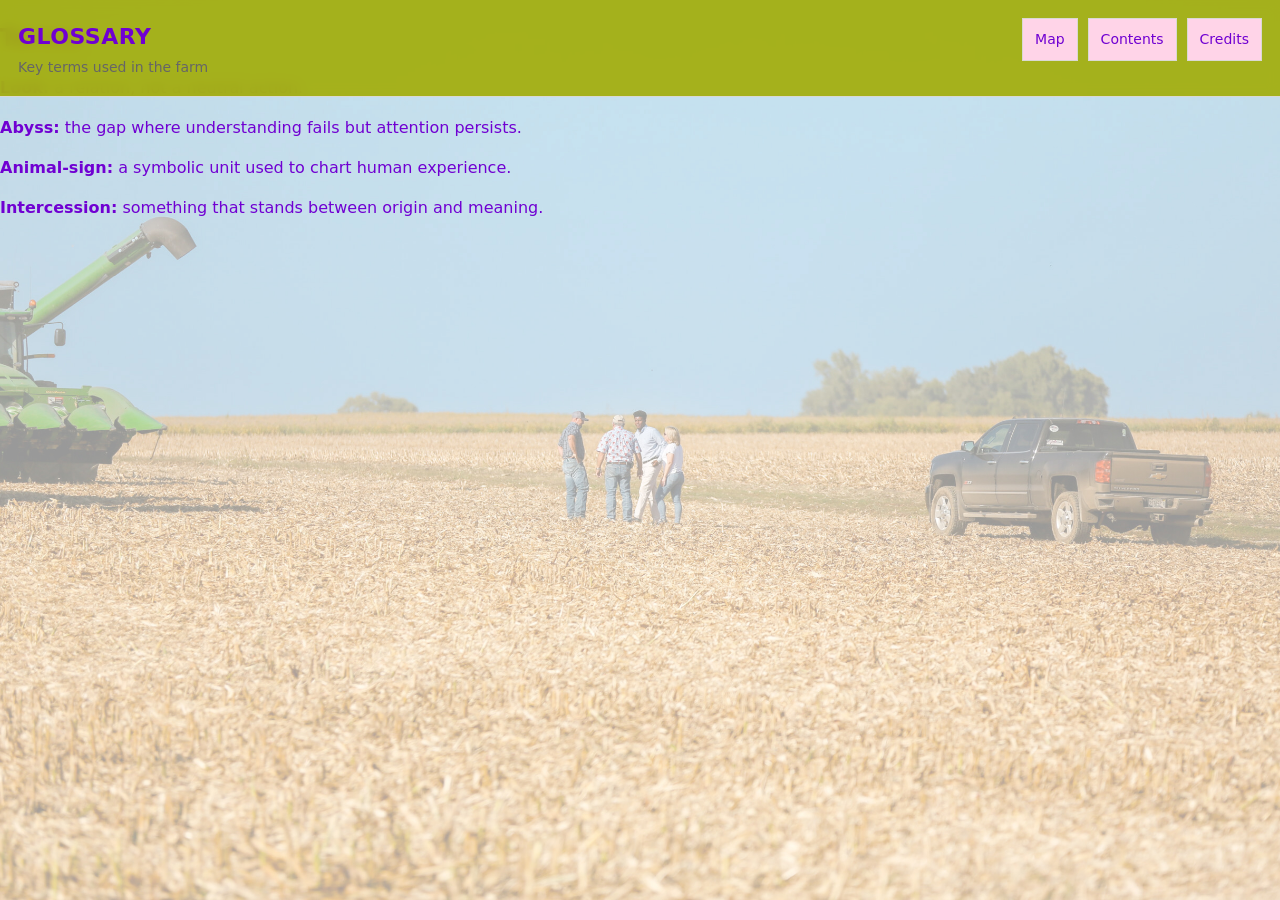
<file: zine/glossary.html>
<!doctype html>
<html lang="en">
<head>
  <meta charset="utf-8" />
  <meta name="viewport" content="width=device-width, initial-scale=1" />
  <title>Glossary</title>
  <link rel="stylesheet" href="../assets/site.css">
</head>
<body>
  <div class="wrap">
    <div class="topbar">
      <div class="brand">
        <h1>GLOSSARY</h1>
        <p>Key terms used in the farm</p>
      </div>
      <div class="nav">
        <a class="btn" href="../index.html">Map</a>
        <a class="btn" href="contents.html">Contents</a>
        <a class="btn" href="credits.html">Credits</a>
      </div>
    </div>

    <div class="card">
      <h2>Terms</h2>
      <p><b>Look:</b> a relation, not a neutral action.</p>
      <p><b>Abyss:</b> the gap where understanding fails but attention persists.</p>
      <p><b>Animal-sign:</b> a symbolic unit used to chart human experience.</p>
      <p><b>Intercession:</b> something that stands between origin and meaning.</p>
    </div>
  </div>
</body>
</html>
</file>
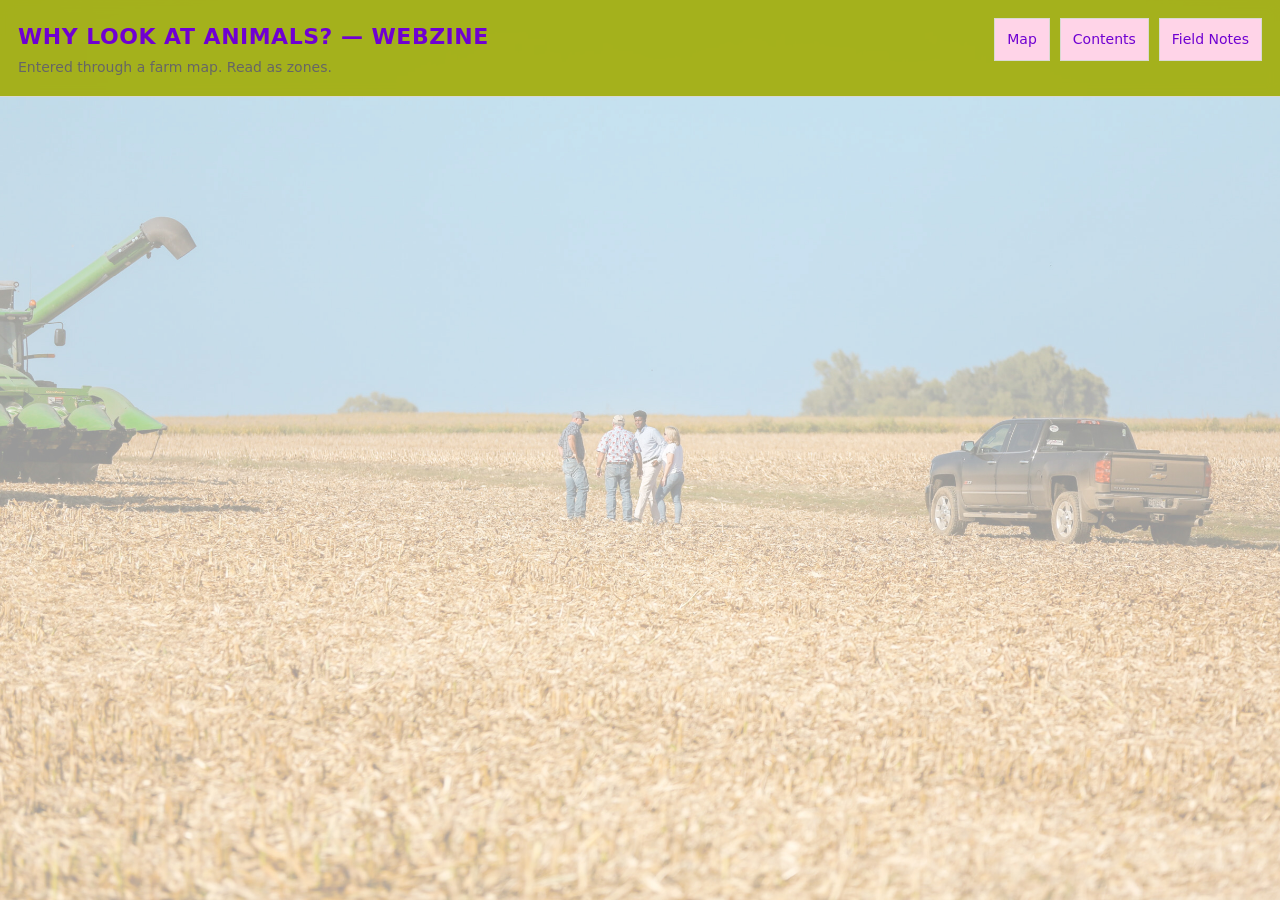
<file: zine/home.html>
<!doctype html>
<html lang="en">
<head>
  <meta charset="utf-8" />
  <meta name="viewport" content="width=device-width, initial-scale=1" />
  <title>Zine Home — Internet Farm</title>
  <link rel="stylesheet" href="../assets/site.css">
</head>
<body>
  <div class="wrap">
    <div class="topbar">
      <div class="brand">
        <h1>WHY LOOK AT ANIMALS? — WEBZINE</h1>
        <p>Entered through a farm map. Read as zones.</p>
      </div>
      <div class="nav">
        <a class="btn" href="../index.html">Map</a>
        <a class="btn" href="contents.html">Contents</a>
        <a class="btn" href="field-notes.html">Field Notes</a>
      </div>
    </div>

    <div class="grid two">
      <div class="card">
        <h2>What is this?</h2>
        <p class="small">
          A webzine structured like a farm plan: each “zone” is a reading space.
          The main entries are excerpts and notes responding to John Berger’s text.
        </p>
        <p><a class="btn" href="contents.html">Open Contents</a></p>
      </div>

      <div class="card">
        <h2>Start here</h2>
        <p class="small">Suggested path: A → B → C → D → E, then Field Notes.</p>
        <div class="pager">
          <a class="btn" href="text-a.html">Text A</a>
          <a class="btn" href="text-b.html">Text B</a>
          <a class="btn" href="field-notes.html">Field Notes</a>
        </div>
      </div>
    </div>
  </div>
</body>
</html>
</file>
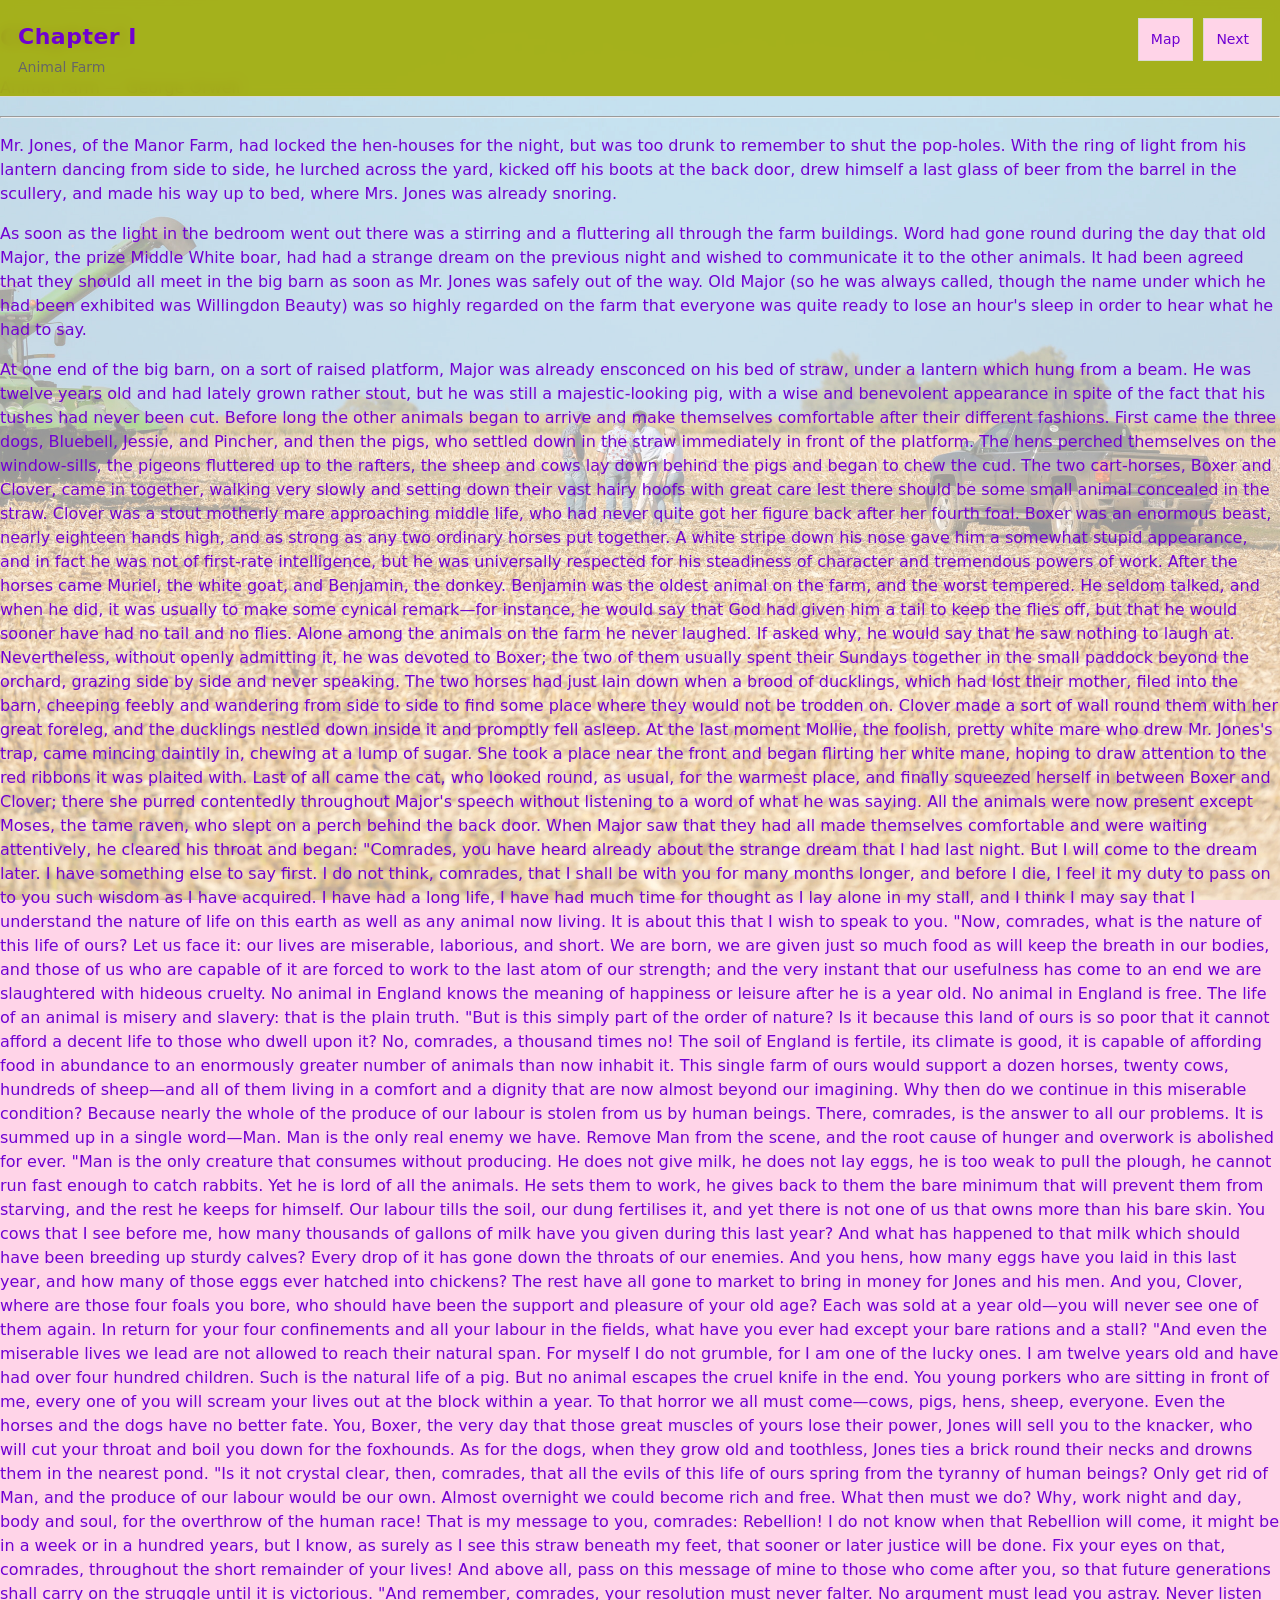
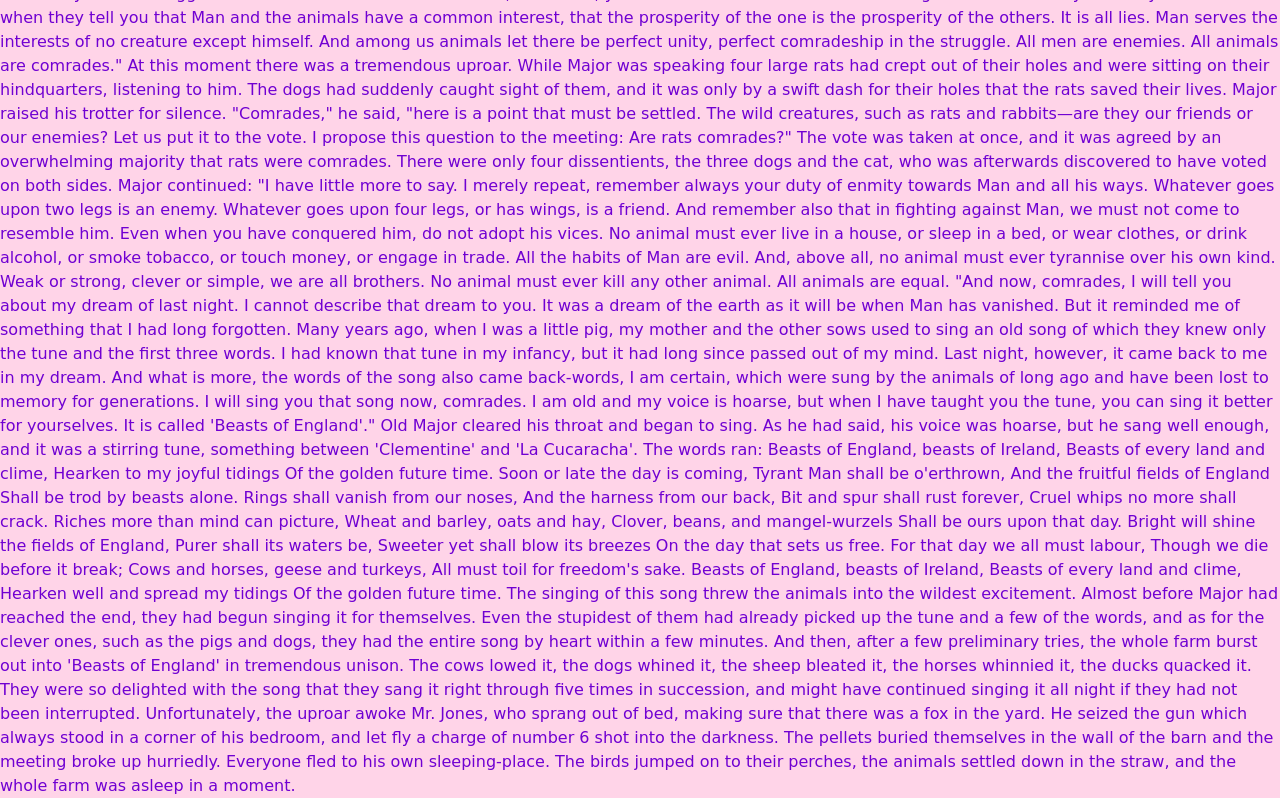
<file: zine/text-a.html>
<!doctype html>
<html lang="en">
<head>
  <meta charset="utf-8" />
  <meta name="viewport" content="width=device-width, initial-scale=1" />
  <title>Animal Farm</title>
  <link rel="stylesheet" href="../assets/site.css">
</head>
<body>
  <div class="wrap">
    <div class="topbar">
      <div class="brand">
        <h1>Chapter I</h1>
        <p>Animal Farm</p>
      </div>
      <div class="nav">
        <a class="btn" href="../index.html">Map</a>
        <a class="btn" href="text-b.html">Next</a>
      </div>
    </div>

    <div class="card">
      <h2>Chapter I</h2>
      <p class="small">Animal Farm — George Orwell</p>
      <hr>

      <p>Mr. Jones, of the Manor Farm, had locked the hen-houses for the night, but was too drunk to remember to shut the pop-holes. With the ring of light from his lantern dancing from side to side, he lurched across the yard, kicked off his boots at the back door, drew himself a last glass of beer from the barrel in the scullery, and made his way up to bed, where Mrs. Jones was already snoring.</p>

      <p>As soon as the light in the bedroom went out there was a stirring and a fluttering all through the farm buildings. Word had gone round during the day that old Major, the prize Middle White boar, had had a strange dream on the previous night and wished to communicate it to the other animals. It had been agreed that they should all meet in the big barn as soon as Mr. Jones was safely out of the way. Old Major (so he was always called, though the name under which he had been exhibited was Willingdon Beauty) was so highly regarded on the farm that everyone was quite ready to lose an hour's sleep in order to hear what he had to say.</p>

      <p>At one end of the big barn, on a sort of raised platform, Major was already ensconced on his bed of straw, under a lantern which hung from a beam. He was twelve years old and had lately grown rather stout, but he was still a majestic-looking pig, with a wise and benevolent appearance in spite of the fact that his tushes had never been cut. Before long the other animals began to arrive and make themselves comfortable after their different fashions. First came the three dogs, Bluebell, Jessie, and Pincher, and then the pigs, who settled down in the straw immediately in front of the platform. The hens perched themselves on the window-sills, the pigeons fluttered up to the rafters, the sheep and cows lay down behind the pigs and began to chew the cud. The two cart-horses, Boxer and Clover, came in together, walking very slowly and setting down their vast hairy hoofs with great care lest there should be some small animal concealed in the straw. Clover was a stout motherly mare approaching middle life, who had never quite got her figure back after her fourth foal. Boxer was an enormous beast, nearly eighteen hands high, and as strong as any two ordinary horses put together. A white stripe down his nose gave him a somewhat stupid appearance, and in fact he was not of first-rate intelligence, but he was universally respected for his steadiness of character and tremendous powers of work. After the horses came Muriel, the white goat, and Benjamin, the donkey. Benjamin was the oldest animal on the farm, and the worst tempered. He seldom talked, and when he did, it was usually to make some cynical remark—for instance, he would say that God had given him a tail to keep the flies off, but that he would sooner have had no tail and no flies. Alone among the animals on the farm he never laughed. If asked why, he would say that he saw nothing to laugh at. Nevertheless, without openly admitting it, he was devoted to Boxer; the two of them usually spent their Sundays together in the small paddock beyond the orchard, grazing side by side and never speaking.

The two horses had just lain down when a brood of ducklings, which had lost their mother, filed into the barn, cheeping feebly and wandering from side to side to find some place where they would not be trodden on. Clover made a sort of wall round them with her great foreleg, and the ducklings nestled down inside it and promptly fell asleep. At the last moment Mollie, the foolish, pretty white mare who drew Mr. Jones's trap, came mincing daintily in, chewing at a lump of sugar. She took a place near the front and began flirting her white mane, hoping to draw attention to the red ribbons it was plaited with. Last of all came the cat, who looked round, as usual, for the warmest place, and finally squeezed herself in between Boxer and Clover; there she purred contentedly throughout Major's speech without listening to a word of what he was saying.

All the animals were now present except Moses, the tame raven, who slept on a perch behind the back door. When Major saw that they had all made themselves comfortable and were waiting attentively, he cleared his throat and began:

"Comrades, you have heard already about the strange dream that I had last night. But I will come to the dream later. I have something else to say first. I do not think, comrades, that I shall be with you for many months longer, and before I die, I feel it my duty to pass on to you such wisdom as I have acquired. I have had a long life, I have had much time for thought as I lay alone in my stall, and I think I may say that I understand the nature of life on this earth as well as any animal now living. It is about this that I wish to speak to you.

"Now, comrades, what is the nature of this life of ours? Let us face it: our lives are miserable, laborious, and short. We are born, we are given just so much food as will keep the breath in our bodies, and those of us who are capable of it are forced to work to the last atom of our strength; and the very instant that our usefulness has come to an end we are slaughtered with hideous cruelty. No animal in England knows the meaning of happiness or leisure after he is a year old. No animal in England is free. The life of an animal is misery and slavery: that is the plain truth.

"But is this simply part of the order of nature? Is it because this land of ours is so poor that it cannot afford a decent life to those who dwell upon it? No, comrades, a thousand times no! The soil of England is fertile, its climate is good, it is capable of affording food in abundance to an enormously greater number of animals than now inhabit it. This single farm of ours would support a dozen horses, twenty cows, hundreds of sheep—and all of them living in a comfort and a dignity that are now almost beyond our imagining. Why then do we continue in this miserable condition? Because nearly the whole of the produce of our labour is stolen from us by human beings. There, comrades, is the answer to all our problems. It is summed up in a single word—Man. Man is the only real enemy we have. Remove Man from the scene, and the root cause of hunger and overwork is abolished for ever.

"Man is the only creature that consumes without producing. He does not give milk, he does not lay eggs, he is too weak to pull the plough, he cannot run fast enough to catch rabbits. Yet he is lord of all the animals. He sets them to work, he gives back to them the bare minimum that will prevent them from starving, and the rest he keeps for himself. Our labour tills the soil, our dung fertilises it, and yet there is not one of us that owns more than his bare skin. You cows that I see before me, how many thousands of gallons of milk have you given during this last year? And what has happened to that milk which should have been breeding up sturdy calves? Every drop of it has gone down the throats of our enemies. And you hens, how many eggs have you laid in this last year, and how many of those eggs ever hatched into chickens? The rest have all gone to market to bring in money for Jones and his men. And you, Clover, where are those four foals you bore, who should have been the support and pleasure of your old age? Each was sold at a year old—you will never see one of them again. In return for your four confinements and all your labour in the fields, what have you ever had except your bare rations and a stall?

"And even the miserable lives we lead are not allowed to reach their natural span. For myself I do not grumble, for I am one of the lucky ones. I am twelve years old and have had over four hundred children. Such is the natural life of a pig. But no animal escapes the cruel knife in the end. You young porkers who are sitting in front of me, every one of you will scream your lives out at the block within a year. To that horror we all must come—cows, pigs, hens, sheep, everyone. Even the horses and the dogs have no better fate. You, Boxer, the very day that those great muscles of yours lose their power, Jones will sell you to the knacker, who will cut your throat and boil you down for the foxhounds. As for the dogs, when they grow old and toothless, Jones ties a brick round their necks and drowns them in the nearest pond.

"Is it not crystal clear, then, comrades, that all the evils of this life of ours spring from the tyranny of human beings? Only get rid of Man, and the produce of our labour would be our own. Almost overnight we could become rich and free. What then must we do? Why, work night and day, body and soul, for the overthrow of the human race! That is my message to you, comrades: Rebellion! I do not know when that Rebellion will come, it might be in a week or in a hundred years, but I know, as surely as I see this straw beneath my feet, that sooner or later justice will be done. Fix your eyes on that, comrades, throughout the short remainder of your lives! And above all, pass on this message of mine to those who come after you, so that future generations shall carry on the struggle until it is victorious.

"And remember, comrades, your resolution must never falter. No argument must lead you astray. Never listen when they tell you that Man and the animals have a common interest, that the prosperity of the one is the prosperity of the others. It is all lies. Man serves the interests of no creature except himself. And among us animals let there be perfect unity, perfect comradeship in the struggle. All men are enemies. All animals are comrades."

At this moment there was a tremendous uproar. While Major was speaking four large rats had crept out of their holes and were sitting on their hindquarters, listening to him. The dogs had suddenly caught sight of them, and it was only by a swift dash for their holes that the rats saved their lives. Major raised his trotter for silence.

"Comrades," he said, "here is a point that must be settled. The wild creatures, such as rats and rabbits—are they our friends or our enemies? Let us put it to the vote. I propose this question to the meeting: Are rats comrades?"

The vote was taken at once, and it was agreed by an overwhelming majority that rats were comrades. There were only four dissentients, the three dogs and the cat, who was afterwards discovered to have voted on both sides. Major continued:

"I have little more to say. I merely repeat, remember always your duty of enmity towards Man and all his ways. Whatever goes upon two legs is an enemy. Whatever goes upon four legs, or has wings, is a friend. And remember also that in fighting against Man, we must not come to resemble him. Even when you have conquered him, do not adopt his vices. No animal must ever live in a house, or sleep in a bed, or wear clothes, or drink alcohol, or smoke tobacco, or touch money, or engage in trade. All the habits of Man are evil. And, above all, no animal must ever tyrannise over his own kind. Weak or strong, clever or simple, we are all brothers. No animal must ever kill any other animal. All animals are equal.

"And now, comrades, I will tell you about my dream of last night. I cannot describe that dream to you. It was a dream of the earth as it will be when Man has vanished. But it reminded me of something that I had long forgotten. Many years ago, when I was a little pig, my mother and the other sows used to sing an old song of which they knew only the tune and the first three words. I had known that tune in my infancy, but it had long since passed out of my mind. Last night, however, it came back to me in my dream. And what is more, the words of the song also came back-words, I am certain, which were sung by the animals of long ago and have been lost to memory for generations. I will sing you that song now, comrades. I am old and my voice is hoarse, but when I have taught you the tune, you can sing it better for yourselves. It is called 'Beasts of England'."

Old Major cleared his throat and began to sing. As he had said, his voice was hoarse, but he sang well enough, and it was a stirring tune, something between 'Clementine' and 'La Cucaracha'. The words ran:

Beasts of England, beasts of Ireland,
Beasts of every land and clime,
Hearken to my joyful tidings
Of the golden future time.

Soon or late the day is coming,
Tyrant Man shall be o'erthrown,
And the fruitful fields of England
Shall be trod by beasts alone.

Rings shall vanish from our noses,
And the harness from our back,
Bit and spur shall rust forever,
Cruel whips no more shall crack.

Riches more than mind can picture,
Wheat and barley, oats and hay,
Clover, beans, and mangel-wurzels
Shall be ours upon that day.

Bright will shine the fields of England,
Purer shall its waters be,
Sweeter yet shall blow its breezes
On the day that sets us free.

For that day we all must labour,
Though we die before it break;
Cows and horses, geese and turkeys,
All must toil for freedom's sake.

Beasts of England, beasts of Ireland,
Beasts of every land and clime,
Hearken well and spread my tidings
Of the golden future time.

The singing of this song threw the animals into the wildest excitement. Almost before Major had reached the end, they had begun singing it for themselves. Even the stupidest of them had already picked up the tune and a few of the words, and as for the clever ones, such as the pigs and dogs, they had the entire song by heart within a few minutes. And then, after a few preliminary tries, the whole farm burst out into 'Beasts of England' in tremendous unison. The cows lowed it, the dogs whined it, the sheep bleated it, the horses whinnied it, the ducks quacked it. They were so delighted with the song that they sang it right through five times in succession, and might have continued singing it all night if they had not been interrupted.

Unfortunately, the uproar awoke Mr. Jones, who sprang out of bed, making sure that there was a fox in the yard. He seized the gun which always stood in a corner of his bedroom, and let fly a charge of number 6 shot into the darkness. The pellets buried themselves in the wall of the barn and the meeting broke up hurriedly. Everyone fled to his own sleeping-place. The birds jumped on to their perches, the animals settled down in the straw, and the whole farm was asleep in a moment.
</P>
    </div>
  </div>
</body>
</html>
</file>
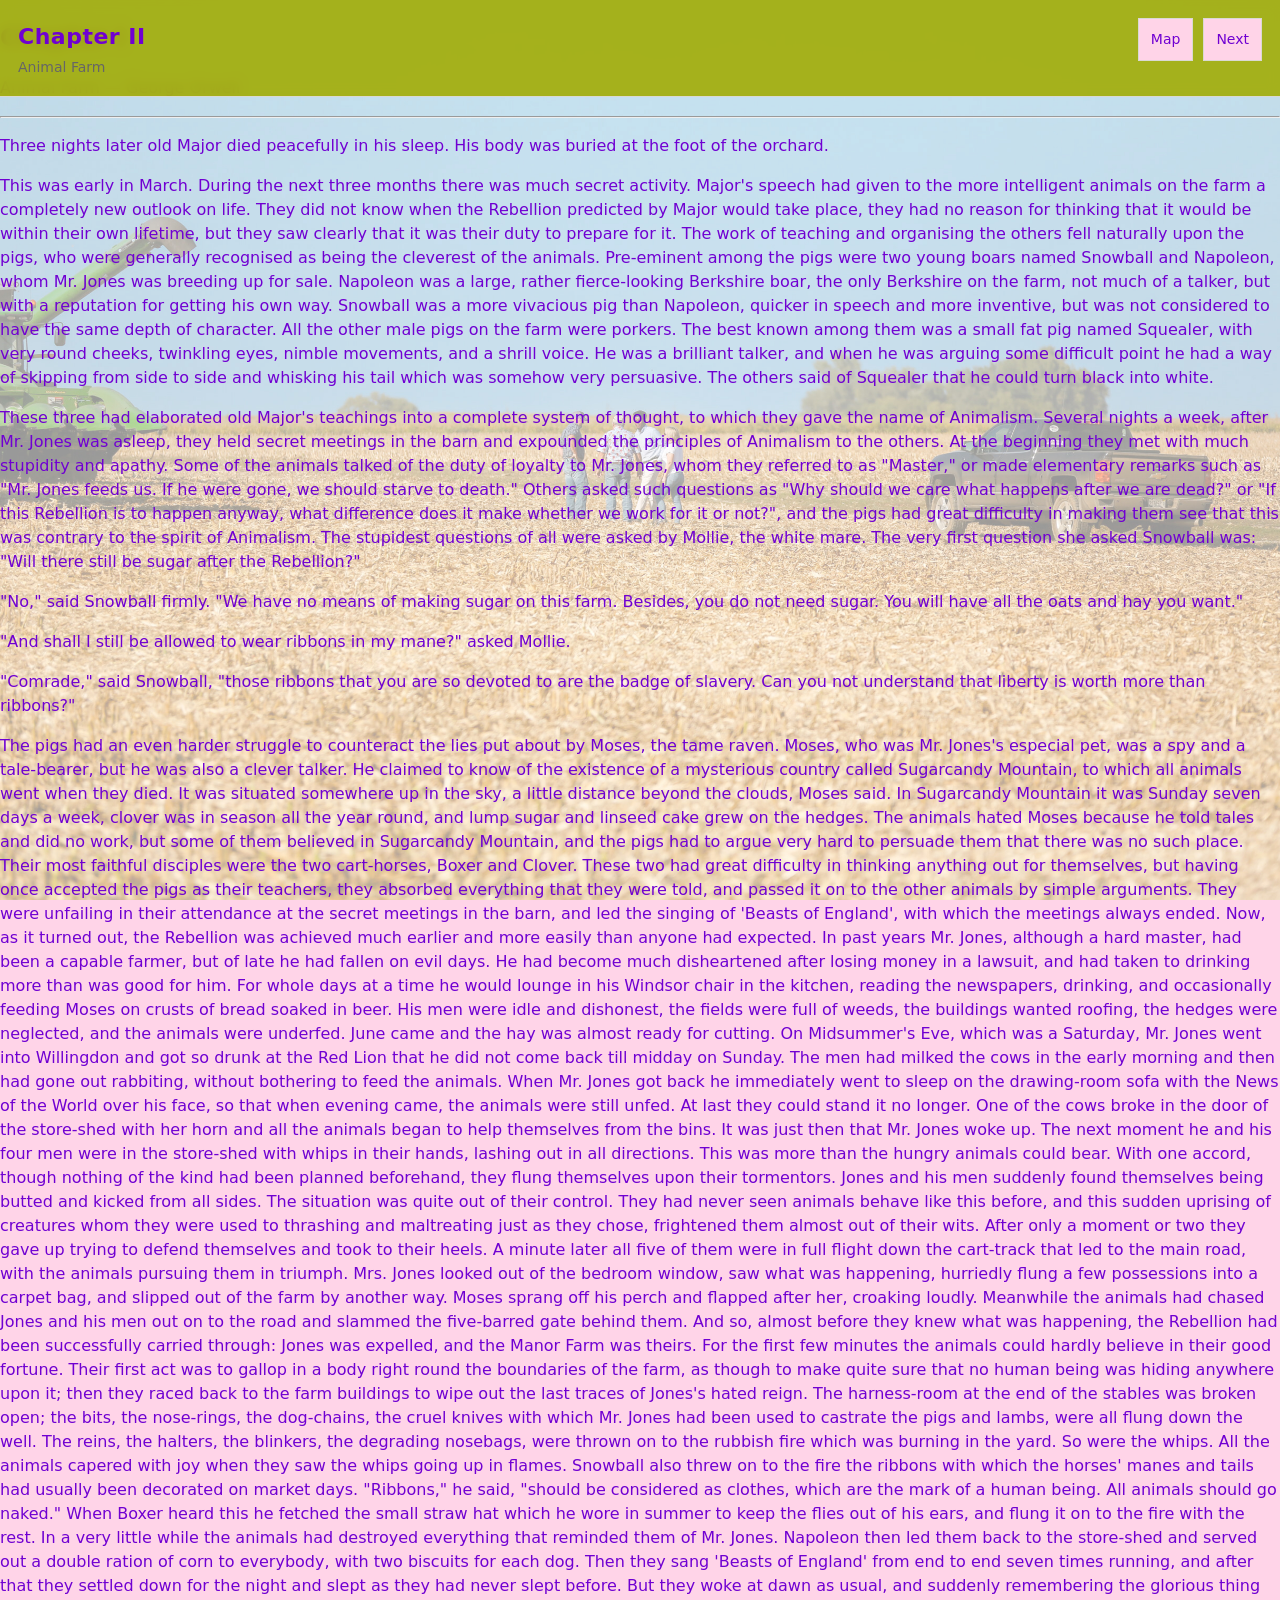
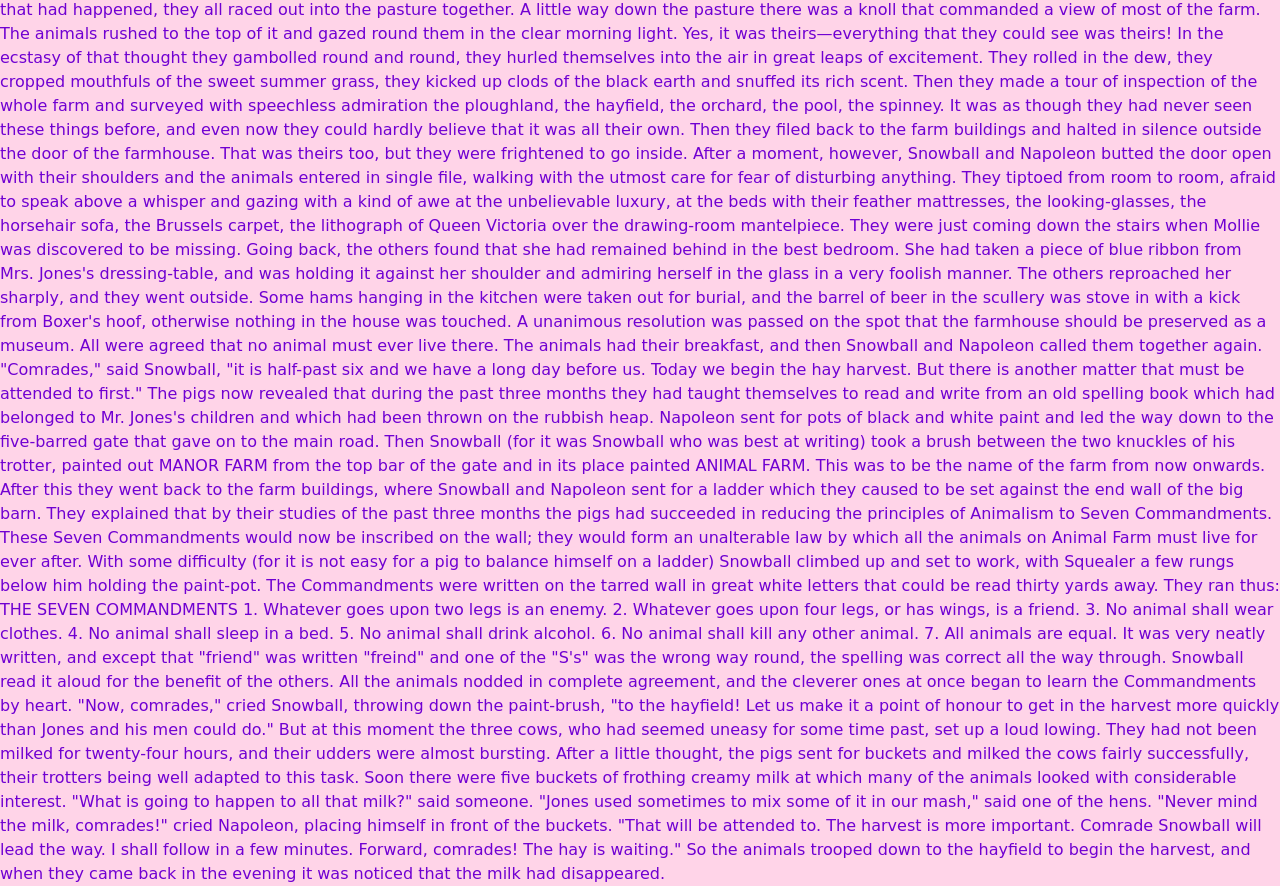
<file: zine/text-b.html>
<!doctype html>
<html lang="en">
<head>
  <meta charset="utf-8" />
  <meta name="viewport" content="width=device-width, initial-scale=1" />
  <title>Animal Farm</title>
  <link rel="stylesheet" href="../assets/site.css">
</head>
<body>
  <div class="wrap">
    <div class="topbar">
      <div class="brand">
        <h1>Chapter II</h1>
        <p>Animal Farm</p>
      </div>
      <div class="nav">
        <a class="btn" href="../index.html">Map</a>
        <a class="btn" href="text-b.html">Next</a>
      </div>
    </div>

    <div class="card">
      <h2>Chapter I</h2>
      <p class="small">Animal Farm — George Orwell</p>
      <hr>

      <p></p>

      <p>Three nights later old Major died peacefully in his sleep. His body was buried at the foot of the orchard.</p>

      <p>This was early in March. During the next three months there was much secret activity. Major's speech had given to the more intelligent animals on the farm a completely new outlook on life. They did not know when the Rebellion predicted by Major would take place, they had no reason for thinking that it would be within their own lifetime, but they saw clearly that it was their duty to prepare for it. The work of teaching and organising the others fell naturally upon the pigs, who were generally recognised as being the cleverest of the animals. Pre-eminent among the pigs were two young boars named Snowball and Napoleon, whom Mr. Jones was breeding up for sale. Napoleon was a large, rather fierce-looking Berkshire boar, the only Berkshire on the farm, not much of a talker, but with a reputation for getting his own way. Snowball was a more vivacious pig than Napoleon, quicker in speech and more inventive, but was not considered to have the same depth of character. All the other male pigs on the farm were porkers. The best known among them was a small fat pig named Squealer, with very round cheeks, twinkling eyes, nimble movements, and a shrill voice. He was a brilliant talker, and when he was arguing some difficult point he had a way of skipping from side to side and whisking his tail which was somehow very persuasive. The others said of Squealer that he could turn black into white.</p>

      <p>These three had elaborated old Major's teachings into a complete system of thought, to which they gave the name of Animalism. Several nights a week, after Mr. Jones was asleep, they held secret meetings in the barn and expounded the principles of Animalism to the others. At the beginning they met with much stupidity and apathy. Some of the animals talked of the duty of loyalty to Mr. Jones, whom they referred to as "Master," or made elementary remarks such as "Mr. Jones feeds us. If he were gone, we should starve to death." Others asked such questions as "Why should we care what happens after we are dead?" or "If this Rebellion is to happen anyway, what difference does it make whether we work for it or not?", and the pigs had great difficulty in making them see that this was contrary to the spirit of Animalism. The stupidest questions of all were asked by Mollie, the white mare. The very first question she asked Snowball was: "Will there still be sugar after the Rebellion?"</p>
    
      <P>"No," said Snowball firmly. "We have no means of making sugar on this farm. Besides, you do not need sugar. You will have all the oats and hay you want."</P>

      <P>"And shall I still be allowed to wear ribbons in my mane?" asked Mollie.</P>

      <P>"Comrade," said Snowball, "those ribbons that you are so devoted to are the badge of slavery. Can you not understand that liberty is worth more than ribbons?"
      <P>The pigs had an even harder struggle to counteract the lies put about by Moses, the tame raven. Moses, who was Mr. Jones's especial pet, was a spy and a tale-bearer, but he was also a clever talker. He claimed to know of the existence of a mysterious country called Sugarcandy Mountain, to which all animals went when they died. It was situated somewhere up in the sky, a little distance beyond the clouds, Moses said. In Sugarcandy Mountain it was Sunday seven days a week, clover was in season all the year round, and lump sugar and linseed cake grew on the hedges. The animals hated Moses because he told tales and did no work, but some of them believed in Sugarcandy Mountain, and the pigs had to argue very hard to persuade them that there was no such place.
Their most faithful disciples were the two cart-horses, Boxer and Clover. These two had great difficulty in thinking anything out for themselves, but having once accepted the pigs as their teachers, they absorbed everything that they were told, and passed it on to the other animals by simple arguments. They were unfailing in their attendance at the secret meetings in the barn, and led the singing of 'Beasts of England', with which the meetings always ended.

Now, as it turned out, the Rebellion was achieved much earlier and more easily than anyone had expected. In past years Mr. Jones, although a hard master, had been a capable farmer, but of late he had fallen on evil days. He had become much disheartened after losing money in a lawsuit, and had taken to drinking more than was good for him. For whole days at a time he would lounge in his Windsor chair in the kitchen, reading the newspapers, drinking, and occasionally feeding Moses on crusts of bread soaked in beer. His men were idle and dishonest, the fields were full of weeds, the buildings wanted roofing, the hedges were neglected, and the animals were underfed.

June came and the hay was almost ready for cutting. On Midsummer's Eve, which was a Saturday, Mr. Jones went into Willingdon and got so drunk at the Red Lion that he did not come back till midday on Sunday. The men had milked the cows in the early morning and then had gone out rabbiting, without bothering to feed the animals. When Mr. Jones got back he immediately went to sleep on the drawing-room sofa with the News of the World over his face, so that when evening came, the animals were still unfed. At last they could stand it no longer. One of the cows broke in the door of the store-shed with her horn and all the animals began to help themselves from the bins. It was just then that Mr. Jones woke up. The next moment he and his four men were in the store-shed with whips in their hands, lashing out in all directions. This was more than the hungry animals could bear. With one accord, though nothing of the kind had been planned beforehand, they flung themselves upon their tormentors. Jones and his men suddenly found themselves being butted and kicked from all sides. The situation was quite out of their control. They had never seen animals behave like this before, and this sudden uprising of creatures whom they were used to thrashing and maltreating just as they chose, frightened them almost out of their wits. After only a moment or two they gave up trying to defend themselves and took to their heels. A minute later all five of them were in full flight down the cart-track that led to the main road, with the animals pursuing them in triumph.

Mrs. Jones looked out of the bedroom window, saw what was happening, hurriedly flung a few possessions into a carpet bag, and slipped out of the farm by another way. Moses sprang off his perch and flapped after her, croaking loudly. Meanwhile the animals had chased Jones and his men out on to the road and slammed the five-barred gate behind them. And so, almost before they knew what was happening, the Rebellion had been successfully carried through: Jones was expelled, and the Manor Farm was theirs.

For the first few minutes the animals could hardly believe in their good fortune. Their first act was to gallop in a body right round the boundaries of the farm, as though to make quite sure that no human being was hiding anywhere upon it; then they raced back to the farm buildings to wipe out the last traces of Jones's hated reign. The harness-room at the end of the stables was broken open; the bits, the nose-rings, the dog-chains, the cruel knives with which Mr. Jones had been used to castrate the pigs and lambs, were all flung down the well. The reins, the halters, the blinkers, the degrading nosebags, were thrown on to the rubbish fire which was burning in the yard. So were the whips. All the animals capered with joy when they saw the whips going up in flames. Snowball also threw on to the fire the ribbons with which the horses' manes and tails had usually been decorated on market days.

"Ribbons," he said, "should be considered as clothes, which are the mark of a human being. All animals should go naked."

When Boxer heard this he fetched the small straw hat which he wore in summer to keep the flies out of his ears, and flung it on to the fire with the rest.

In a very little while the animals had destroyed everything that reminded them of Mr. Jones. Napoleon then led them back to the store-shed and served out a double ration of corn to everybody, with two biscuits for each dog. Then they sang 'Beasts of England' from end to end seven times running, and after that they settled down for the night and slept as they had never slept before.

But they woke at dawn as usual, and suddenly remembering the glorious thing that had happened, they all raced out into the pasture together. A little way down the pasture there was a knoll that commanded a view of most of the farm. The animals rushed to the top of it and gazed round them in the clear morning light. Yes, it was theirs—everything that they could see was theirs! In the ecstasy of that thought they gambolled round and round, they hurled themselves into the air in great leaps of excitement. They rolled in the dew, they cropped mouthfuls of the sweet summer grass, they kicked up clods of the black earth and snuffed its rich scent. Then they made a tour of inspection of the whole farm and surveyed with speechless admiration the ploughland, the hayfield, the orchard, the pool, the spinney. It was as though they had never seen these things before, and even now they could hardly believe that it was all their own.

Then they filed back to the farm buildings and halted in silence outside the door of the farmhouse. That was theirs too, but they were frightened to go inside. After a moment, however, Snowball and Napoleon butted the door open with their shoulders and the animals entered in single file, walking with the utmost care for fear of disturbing anything. They tiptoed from room to room, afraid to speak above a whisper and gazing with a kind of awe at the unbelievable luxury, at the beds with their feather mattresses, the looking-glasses, the horsehair sofa, the Brussels carpet, the lithograph of Queen Victoria over the drawing-room mantelpiece. They were just coming down the stairs when Mollie was discovered to be missing. Going back, the others found that she had remained behind in the best bedroom. She had taken a piece of blue ribbon from Mrs. Jones's dressing-table, and was holding it against her shoulder and admiring herself in the glass in a very foolish manner. The others reproached her sharply, and they went outside. Some hams hanging in the kitchen were taken out for burial, and the barrel of beer in the scullery was stove in with a kick from Boxer's hoof, otherwise nothing in the house was touched. A unanimous resolution was passed on the spot that the farmhouse should be preserved as a museum. All were agreed that no animal must ever live there.

The animals had their breakfast, and then Snowball and Napoleon called them together again.

"Comrades," said Snowball, "it is half-past six and we have a long day before us. Today we begin the hay harvest. But there is another matter that must be attended to first."

The pigs now revealed that during the past three months they had taught themselves to read and write from an old spelling book which had belonged to Mr. Jones's children and which had been thrown on the rubbish heap. Napoleon sent for pots of black and white paint and led the way down to the five-barred gate that gave on to the main road. Then Snowball (for it was Snowball who was best at writing) took a brush between the two knuckles of his trotter, painted out MANOR FARM from the top bar of the gate and in its place painted ANIMAL FARM. This was to be the name of the farm from now onwards. After this they went back to the farm buildings, where Snowball and Napoleon sent for a ladder which they caused to be set against the end wall of the big barn. They explained that by their studies of the past three months the pigs had succeeded in reducing the principles of Animalism to Seven Commandments. These Seven Commandments would now be inscribed on the wall; they would form an unalterable law by which all the animals on Animal Farm must live for ever after. With some difficulty (for it is not easy for a pig to balance himself on a ladder) Snowball climbed up and set to work, with Squealer a few rungs below him holding the paint-pot. The Commandments were written on the tarred wall in great white letters that could be read thirty yards away. They ran thus:

THE SEVEN COMMANDMENTS

1. Whatever goes upon two legs is an enemy.
2. Whatever goes upon four legs, or has wings, is a friend.
3. No animal shall wear clothes.
4. No animal shall sleep in a bed.
5. No animal shall drink alcohol.
6. No animal shall kill any other animal.
7. All animals are equal.
It was very neatly written, and except that "friend" was written "freind" and one of the "S's" was the wrong way round, the spelling was correct all the way through. Snowball read it aloud for the benefit of the others. All the animals nodded in complete agreement, and the cleverer ones at once began to learn the Commandments by heart.

"Now, comrades," cried Snowball, throwing down the paint-brush, "to the hayfield! Let us make it a point of honour to get in the harvest more quickly than Jones and his men could do."

But at this moment the three cows, who had seemed uneasy for some time past, set up a loud lowing. They had not been milked for twenty-four hours, and their udders were almost bursting. After a little thought, the pigs sent for buckets and milked the cows fairly successfully, their trotters being well adapted to this task. Soon there were five buckets of frothing creamy milk at which many of the animals looked with considerable interest.

"What is going to happen to all that milk?" said someone.

"Jones used sometimes to mix some of it in our mash," said one of the hens.

"Never mind the milk, comrades!" cried Napoleon, placing himself in front of the buckets. "That will be attended to. The harvest is more important. Comrade Snowball will lead the way. I shall follow in a few minutes. Forward, comrades! The hay is waiting."

So the animals trooped down to the hayfield to begin the harvest, and when they came back in the evening it was noticed that the milk had disappeared.

</P>
    </div>
  </div>
</body>
</html>
</file>
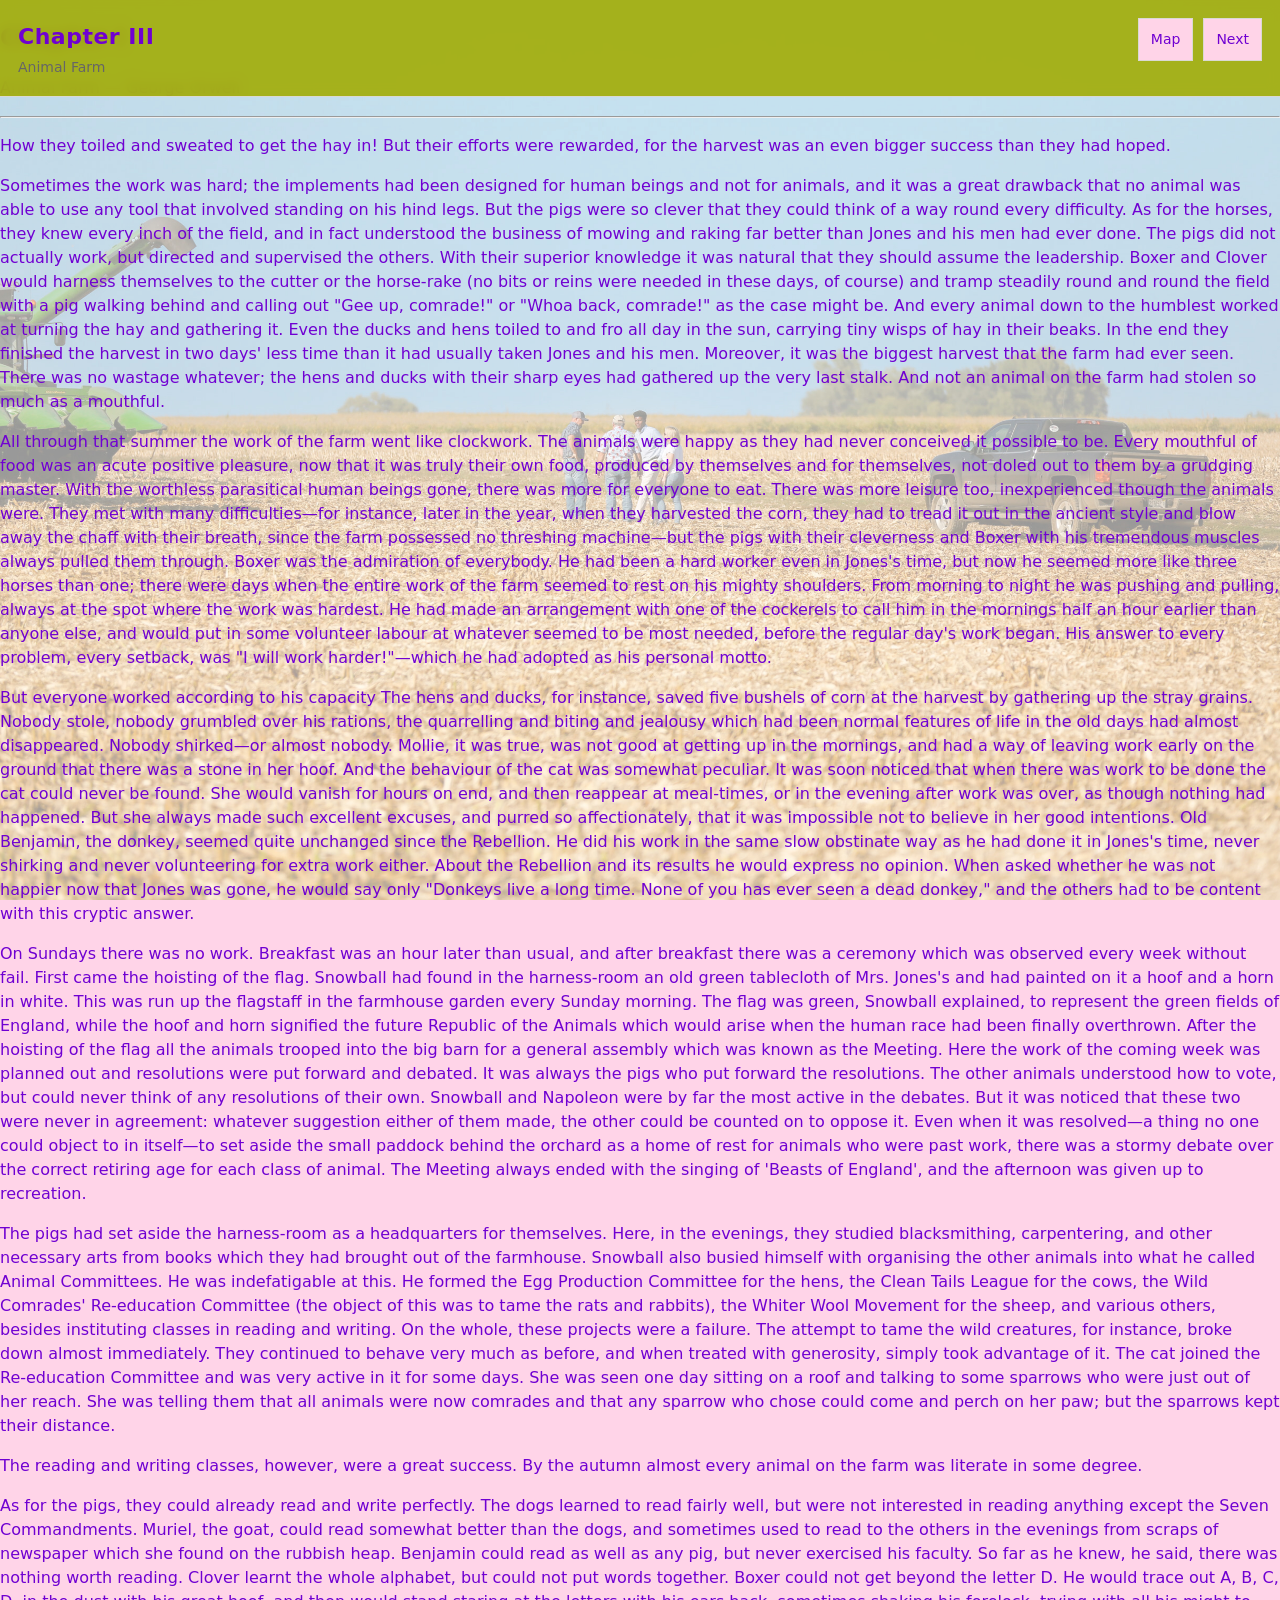
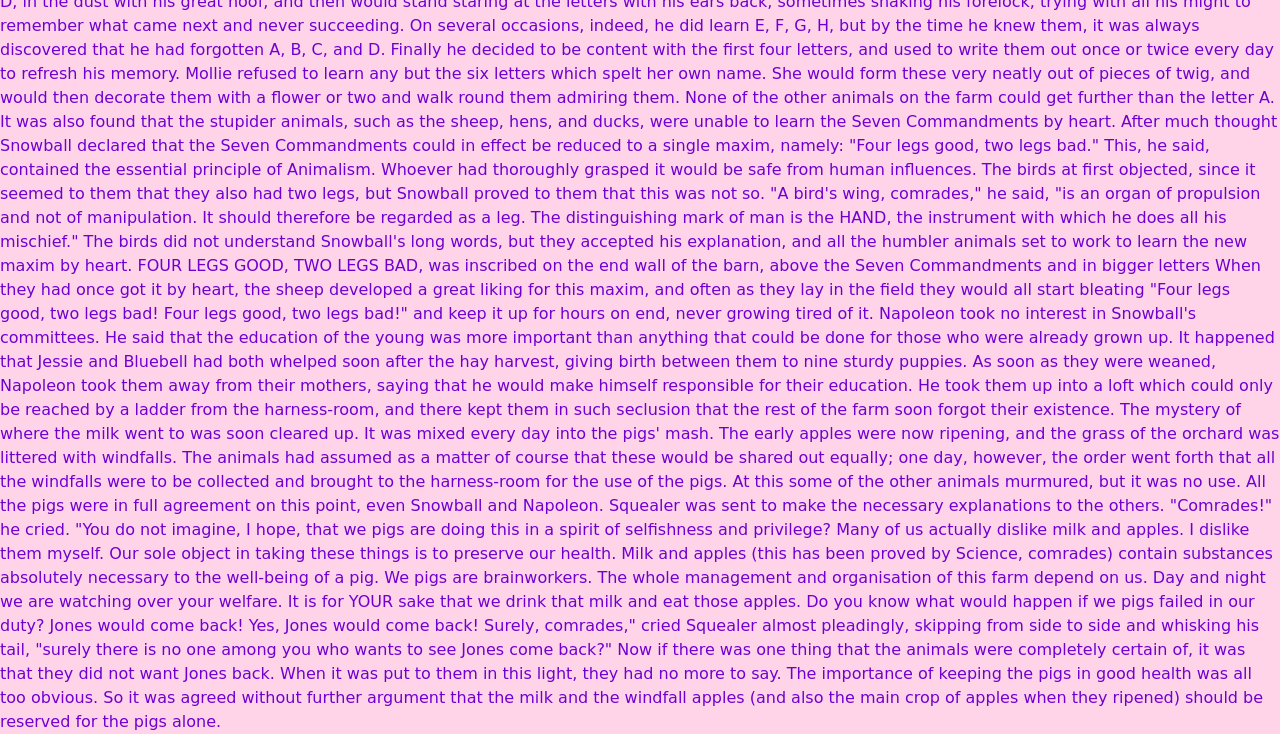
<file: zine/text-c.html>
<!doctype html>
<html lang="en">
<head>
  <meta charset="utf-8" />
  <meta name="viewport" content="width=device-width, initial-scale=1" />
  <title>Animal Farm</title>
  <link rel="stylesheet" href="../assets/site.css">
</head>
<body>
  <div class="wrap">
    <div class="topbar">
      <div class="brand">
        <h1>Chapter III</h1>
        <p>Animal Farm</p>
      </div>
      <div class="nav">
        <a class="btn" href="../index.html">Map</a>
        <a class="btn" href="text-b.html">Next</a>
      </div>
    </div>

    <div class="card">
      <h2>Chapter I</h2>
      <p class="small">Animal Farm — George Orwell</p>
      <hr>

      <p></p>

      <p>How they toiled and sweated to get the hay in! But their efforts were rewarded, for the harvest was an even bigger success than they had hoped.</p>

      <p>Sometimes the work was hard; the implements had been designed for human beings and not for animals, and it was a great drawback that no animal was able to use any tool that involved standing on his hind legs. But the pigs were so clever that they could think of a way round every difficulty. As for the horses, they knew every inch of the field, and in fact understood the business of mowing and raking far better than Jones and his men had ever done. The pigs did not actually work, but directed and supervised the others. With their superior knowledge it was natural that they should assume the leadership. Boxer and Clover would harness themselves to the cutter or the horse-rake (no bits or reins were needed in these days, of course) and tramp steadily round and round the field with a pig walking behind and calling out "Gee up, comrade!" or "Whoa back, comrade!" as the case might be. And every animal down to the humblest worked at turning the hay and gathering it. Even the ducks and hens toiled to and fro all day in the sun, carrying tiny wisps of hay in their beaks. In the end they finished the harvest in two days' less time than it had usually taken Jones and his men. Moreover, it was the biggest harvest that the farm had ever seen. There was no wastage whatever; the hens and ducks with their sharp eyes had gathered up the very last stalk. And not an animal on the farm had stolen so much as a mouthful.</p>

      <p>All through that summer the work of the farm went like clockwork. The animals were happy as they had never conceived it possible to be. Every mouthful of food was an acute positive pleasure, now that it was truly their own food, produced by themselves and for themselves, not doled out to them by a grudging master. With the worthless parasitical human beings gone, there was more for everyone to eat. There was more leisure too, inexperienced though the animals were. They met with many difficulties—for instance, later in the year, when they harvested the corn, they had to tread it out in the ancient style and blow away the chaff with their breath, since the farm possessed no threshing machine—but the pigs with their cleverness and Boxer with his tremendous muscles always pulled them through. Boxer was the admiration of everybody. He had been a hard worker even in Jones's time, but now he seemed more like three horses than one; there were days when the entire work of the farm seemed to rest on his mighty shoulders. From morning to night he was pushing and pulling, always at the spot where the work was hardest. He had made an arrangement with one of the cockerels to call him in the mornings half an hour earlier than anyone else, and would put in some volunteer labour at whatever seemed to be most needed, before the regular day's work began. His answer to every problem, every setback, was "I will work harder!"—which he had adopted as his personal motto.</p>
      <p>But everyone worked according to his capacity The hens and ducks, for instance, saved five bushels of corn at the harvest by gathering up the stray grains. Nobody stole, nobody grumbled over his rations, the quarrelling and biting and jealousy which had been normal features of life in the old days had almost disappeared. Nobody shirked—or almost nobody. Mollie, it was true, was not good at getting up in the mornings, and had a way of leaving work early on the ground that there was a stone in her hoof. And the behaviour of the cat was somewhat peculiar. It was soon noticed that when there was work to be done the cat could never be found. She would vanish for hours on end, and then reappear at meal-times, or in the evening after work was over, as though nothing had happened. But she always made such excellent excuses, and purred so affectionately, that it was impossible not to believe in her good intentions. Old Benjamin, the donkey, seemed quite unchanged since the Rebellion. He did his work in the same slow obstinate way as he had done it in Jones's time, never shirking and never volunteering for extra work either. About the Rebellion and its results he would express no opinion. When asked whether he was not happier now that Jones was gone, he would say only "Donkeys live a long time. None of you has ever seen a dead donkey," and the others had to be content with this cryptic answer.</p>
      <p>On Sundays there was no work. Breakfast was an hour later than usual, and after breakfast there was a ceremony which was observed every week without fail. First came the hoisting of the flag. Snowball had found in the harness-room an old green tablecloth of Mrs. Jones's and had painted on it a hoof and a horn in white. This was run up the flagstaff in the farmhouse garden every Sunday morning. The flag was green, Snowball explained, to represent the green fields of England, while the hoof and horn signified the future Republic of the Animals which would arise when the human race had been finally overthrown. After the hoisting of the flag all the animals trooped into the big barn for a general assembly which was known as the Meeting. Here the work of the coming week was planned out and resolutions were put forward and debated. It was always the pigs who put forward the resolutions. The other animals understood how to vote, but could never think of any resolutions of their own. Snowball and Napoleon were by far the most active in the debates. But it was noticed that these two were never in agreement: whatever suggestion either of them made, the other could be counted on to oppose it. Even when it was resolved—a thing no one could object to in itself—to set aside the small paddock behind the orchard as a home of rest for animals who were past work, there was a stormy debate over the correct retiring age for each class of animal. The Meeting always ended with the singing of 'Beasts of England', and the afternoon was given up to recreation.</p>
      <p>The pigs had set aside the harness-room as a headquarters for themselves. Here, in the evenings, they studied blacksmithing, carpentering, and other necessary arts from books which they had brought out of the farmhouse. Snowball also busied himself with organising the other animals into what he called Animal Committees. He was indefatigable at this. He formed the Egg Production Committee for the hens, the Clean Tails League for the cows, the Wild Comrades' Re-education Committee (the object of this was to tame the rats and rabbits), the Whiter Wool Movement for the sheep, and various others, besides instituting classes in reading and writing. On the whole, these projects were a failure. The attempt to tame the wild creatures, for instance, broke down almost immediately. They continued to behave very much as before, and when treated with generosity, simply took advantage of it. The cat joined the Re-education Committee and was very active in it for some days. She was seen one day sitting on a roof and talking to some sparrows who were just out of her reach. She was telling them that all animals were now comrades and that any sparrow who chose could come and perch on her paw; but the sparrows kept their distance.</p>
      <p>The reading and writing classes, however, were a great success. By the autumn almost every animal on the farm was literate in some degree.</p>
      <p>As for the pigs, they could already read and write perfectly. The dogs learned to read fairly well, but were not interested in reading anything except the Seven Commandments. Muriel, the goat, could read somewhat better than the dogs, and sometimes used to read to the others in the evenings from scraps of newspaper which she found on the rubbish heap. Benjamin could read as well as any pig, but never exercised his faculty. So far as he knew, he said, there was nothing worth reading. Clover learnt the whole alphabet, but could not put words together. Boxer could not get beyond the letter D. He would trace out A, B, C, D, in the dust with his great hoof, and then would stand staring at the letters with his ears back, sometimes shaking his forelock, trying with all his might to remember what came next and never succeeding. On several occasions, indeed, he did learn E, F, G, H, but by the time he knew them, it was always discovered that he had forgotten A, B, C, and D. Finally he decided to be content with the first four letters, and used to write them out once or twice every day to refresh his memory. Mollie refused to learn any but the six letters which spelt her own name. She would form these very neatly out of pieces of twig, and would then decorate them with a flower or two and walk round them admiring them.

None of the other animals on the farm could get further than the letter A. It was also found that the stupider animals, such as the sheep, hens, and ducks, were unable to learn the Seven Commandments by heart. After much thought Snowball declared that the Seven Commandments could in effect be reduced to a single maxim, namely: "Four legs good, two legs bad." This, he said, contained the essential principle of Animalism. Whoever had thoroughly grasped it would be safe from human influences. The birds at first objected, since it seemed to them that they also had two legs, but Snowball proved to them that this was not so.

"A bird's wing, comrades," he said, "is an organ of propulsion and not of manipulation. It should therefore be regarded as a leg. The distinguishing mark of man is the HAND, the instrument with which he does all his mischief."

The birds did not understand Snowball's long words, but they accepted his explanation, and all the humbler animals set to work to learn the new maxim by heart. FOUR LEGS GOOD, TWO LEGS BAD, was inscribed on the end wall of the barn, above the Seven Commandments and in bigger letters When they had once got it by heart, the sheep developed a great liking for this maxim, and often as they lay in the field they would all start bleating "Four legs good, two legs bad! Four legs good, two legs bad!" and keep it up for hours on end, never growing tired of it.

Napoleon took no interest in Snowball's committees. He said that the education of the young was more important than anything that could be done for those who were already grown up. It happened that Jessie and Bluebell had both whelped soon after the hay harvest, giving birth between them to nine sturdy puppies. As soon as they were weaned, Napoleon took them away from their mothers, saying that he would make himself responsible for their education. He took them up into a loft which could only be reached by a ladder from the harness-room, and there kept them in such seclusion that the rest of the farm soon forgot their existence.

The mystery of where the milk went to was soon cleared up. It was mixed every day into the pigs' mash. The early apples were now ripening, and the grass of the orchard was littered with windfalls. The animals had assumed as a matter of course that these would be shared out equally; one day, however, the order went forth that all the windfalls were to be collected and brought to the harness-room for the use of the pigs. At this some of the other animals murmured, but it was no use. All the pigs were in full agreement on this point, even Snowball and Napoleon. Squealer was sent to make the necessary explanations to the others.

"Comrades!" he cried. "You do not imagine, I hope, that we pigs are doing this in a spirit of selfishness and privilege? Many of us actually dislike milk and apples. I dislike them myself. Our sole object in taking these things is to preserve our health. Milk and apples (this has been proved by Science, comrades) contain substances absolutely necessary to the well-being of a pig. We pigs are brainworkers. The whole management and organisation of this farm depend on us. Day and night we are watching over your welfare. It is for YOUR sake that we drink that milk and eat those apples. Do you know what would happen if we pigs failed in our duty? Jones would come back! Yes, Jones would come back! Surely, comrades," cried Squealer almost pleadingly, skipping from side to side and whisking his tail, "surely there is no one among you who wants to see Jones come back?"

Now if there was one thing that the animals were completely certain of, it was that they did not want Jones back. When it was put to them in this light, they had no more to say. The importance of keeping the pigs in good health was all too obvious. So it was agreed without further argument that the milk and the windfall apples (and also the main crop of apples when they ripened) should be reserved for the pigs alone.

</p>
    </div>
  </div>
</body>
</html>
</file>
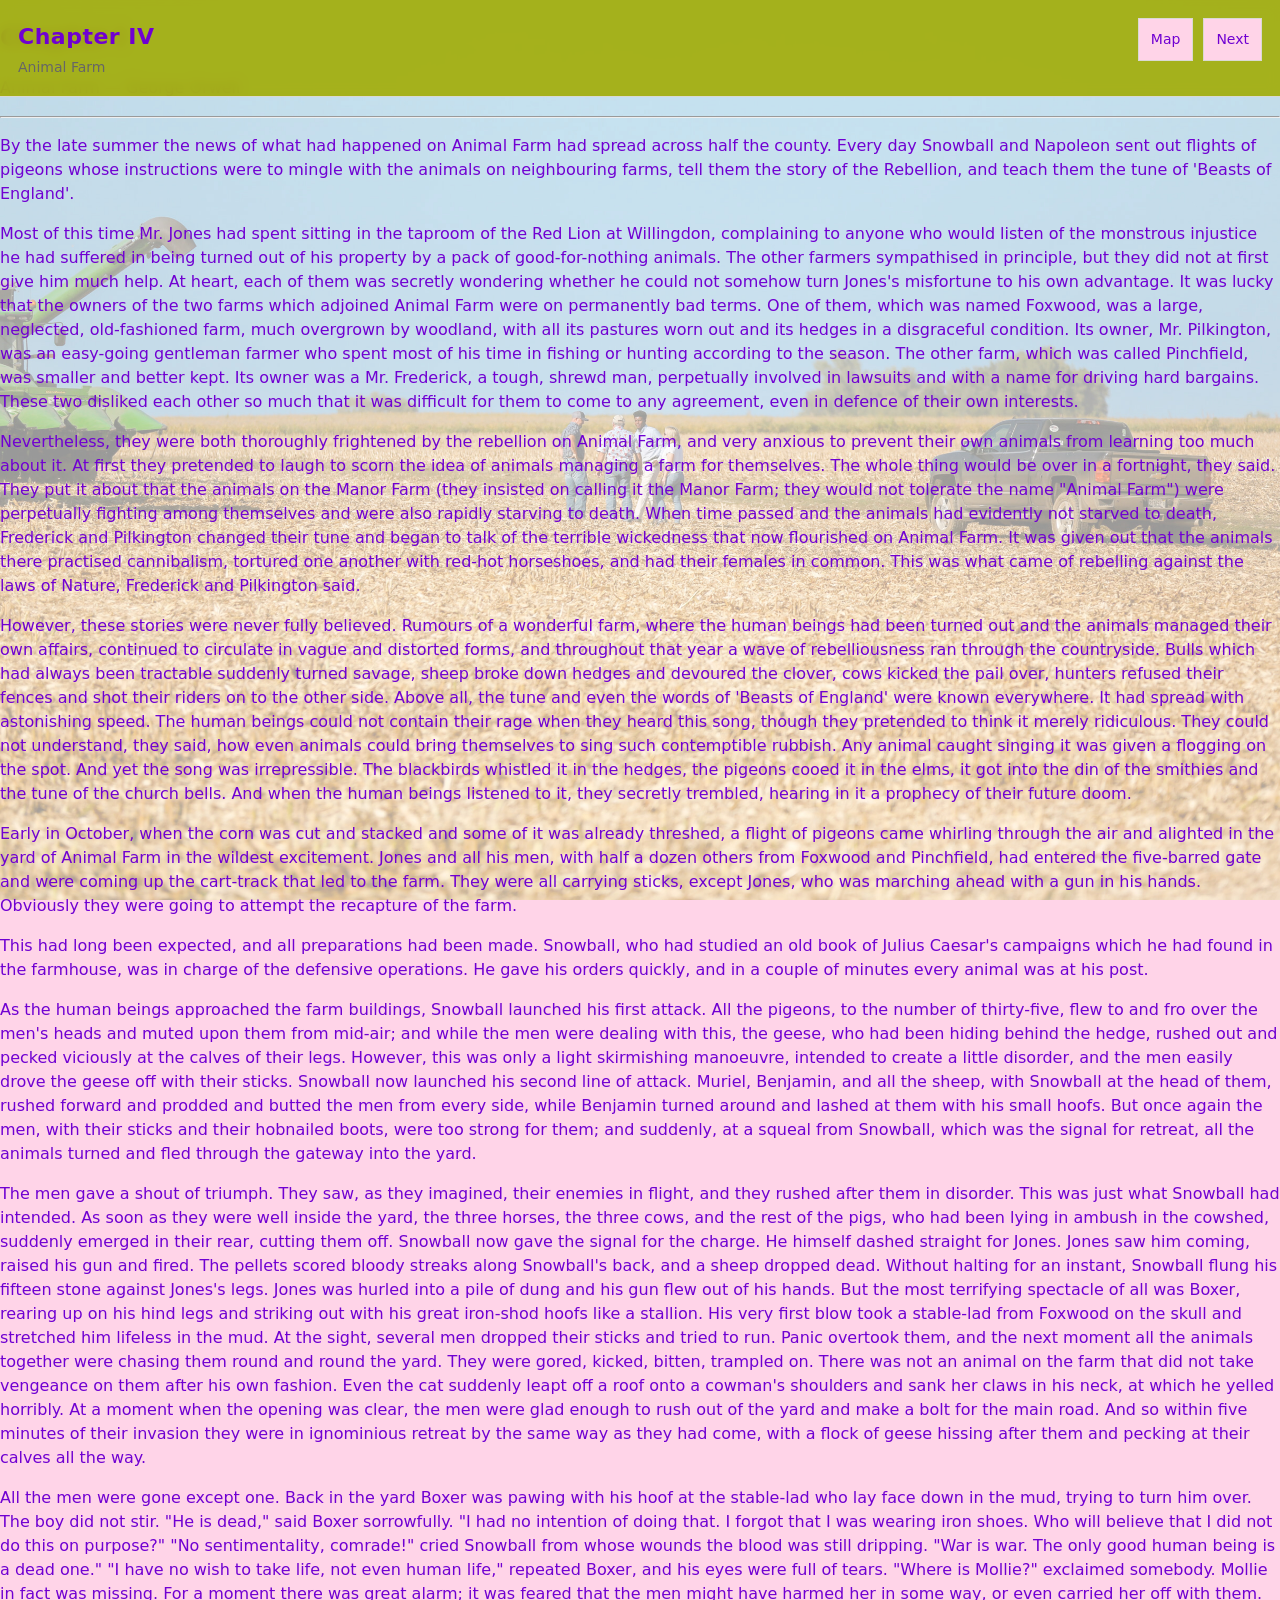
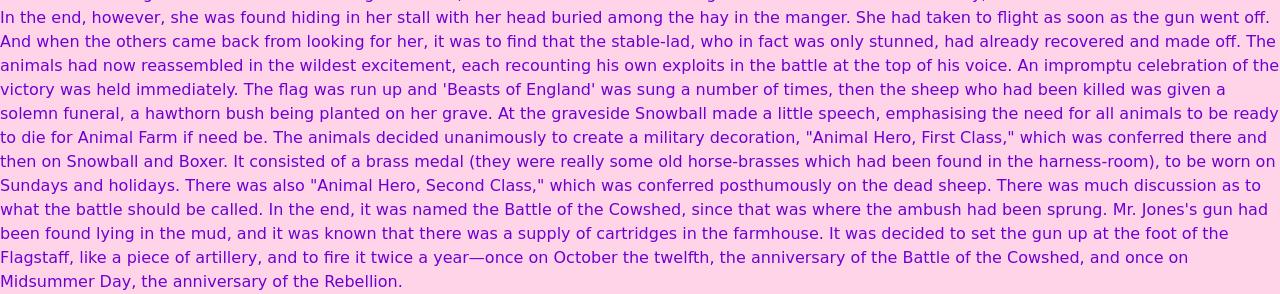
<file: zine/text-d.html>
<!doctype html>
<html lang="en">
<head>
  <meta charset="utf-8" />
  <meta name="viewport" content="width=device-width, initial-scale=1" />
  <title>Animal Farm</title>
  <link rel="stylesheet" href="../assets/site.css">
</head>
<body>
  <div class="wrap">
    <div class="topbar">
      <div class="brand">
        <h1>Chapter IV</h1>
        <p>Animal Farm</p>
      </div>
      <div class="nav">
        <a class="btn" href="../index.html">Map</a>
        <a class="btn" href="text-b.html">Next</a>
      </div>
    </div>

    <div class="card">
      <h2>Chapter I</h2>
      <p class="small">Animal Farm — George Orwell</p>
      <hr>

      <p></p>
      <p>By the late summer the news of what had happened on Animal Farm had spread across half the county. Every day Snowball and Napoleon sent out flights of pigeons whose instructions were to mingle with the animals on neighbouring farms, tell them the story of the Rebellion, and teach them the tune of 'Beasts of England'.</p>
      <p>Most of this time Mr. Jones had spent sitting in the taproom of the Red Lion at Willingdon, complaining to anyone who would listen of the monstrous injustice he had suffered in being turned out of his property by a pack of good-for-nothing animals. The other farmers sympathised in principle, but they did not at first give him much help. At heart, each of them was secretly wondering whether he could not somehow turn Jones's misfortune to his own advantage. It was lucky that the owners of the two farms which adjoined Animal Farm were on permanently bad terms. One of them, which was named Foxwood, was a large, neglected, old-fashioned farm, much overgrown by woodland, with all its pastures worn out and its hedges in a disgraceful condition. Its owner, Mr. Pilkington, was an easy-going gentleman farmer who spent most of his time in fishing or hunting according to the season. The other farm, which was called Pinchfield, was smaller and better kept. Its owner was a Mr. Frederick, a tough, shrewd man, perpetually involved in lawsuits and with a name for driving hard bargains. These two disliked each other so much that it was difficult for them to come to any agreement, even in defence of their own interests.</p>
      <p>Nevertheless, they were both thoroughly frightened by the rebellion on Animal Farm, and very anxious to prevent their own animals from learning too much about it. At first they pretended to laugh to scorn the idea of animals managing a farm for themselves. The whole thing would be over in a fortnight, they said. They put it about that the animals on the Manor Farm (they insisted on calling it the Manor Farm; they would not tolerate the name "Animal Farm") were perpetually fighting among themselves and were also rapidly starving to death. When time passed and the animals had evidently not starved to death, Frederick and Pilkington changed their tune and began to talk of the terrible wickedness that now flourished on Animal Farm. It was given out that the animals there practised cannibalism, tortured one another with red-hot horseshoes, and had their females in common. This was what came of rebelling against the laws of Nature, Frederick and Pilkington said.</p>
      <p>However, these stories were never fully believed. Rumours of a wonderful farm, where the human beings had been turned out and the animals managed their own affairs, continued to circulate in vague and distorted forms, and throughout that year a wave of rebelliousness ran through the countryside. Bulls which had always been tractable suddenly turned savage, sheep broke down hedges and devoured the clover, cows kicked the pail over, hunters refused their fences and shot their riders on to the other side. Above all, the tune and even the words of 'Beasts of England' were known everywhere. It had spread with astonishing speed. The human beings could not contain their rage when they heard this song, though they pretended to think it merely ridiculous. They could not understand, they said, how even animals could bring themselves to sing such contemptible rubbish. Any animal caught singing it was given a flogging on the spot. And yet the song was irrepressible. The blackbirds whistled it in the hedges, the pigeons cooed it in the elms, it got into the din of the smithies and the tune of the church bells. And when the human beings listened to it, they secretly trembled, hearing in it a prophecy of their future doom.</p>
      <p>Early in October, when the corn was cut and stacked and some of it was already threshed, a flight of pigeons came whirling through the air and alighted in the yard of Animal Farm in the wildest excitement. Jones and all his men, with half a dozen others from Foxwood and Pinchfield, had entered the five-barred gate and were coming up the cart-track that led to the farm. They were all carrying sticks, except Jones, who was marching ahead with a gun in his hands. Obviously they were going to attempt the recapture of the farm.</p>
      <p>This had long been expected, and all preparations had been made. Snowball, who had studied an old book of Julius Caesar's campaigns which he had found in the farmhouse, was in charge of the defensive operations. He gave his orders quickly, and in a couple of minutes every animal was at his post.</p>
      <p>As the human beings approached the farm buildings, Snowball launched his first attack. All the pigeons, to the number of thirty-five, flew to and fro over the men's heads and muted upon them from mid-air; and while the men were dealing with this, the geese, who had been hiding behind the hedge, rushed out and pecked viciously at the calves of their legs. However, this was only a light skirmishing manoeuvre, intended to create a little disorder, and the men easily drove the geese off with their sticks. Snowball now launched his second line of attack. Muriel, Benjamin, and all the sheep, with Snowball at the head of them, rushed forward and prodded and butted the men from every side, while Benjamin turned around and lashed at them with his small hoofs. But once again the men, with their sticks and their hobnailed boots, were too strong for them; and suddenly, at a squeal from Snowball, which was the signal for retreat, all the animals turned and fled through the gateway into the yard.</p>
      <p>The men gave a shout of triumph. They saw, as they imagined, their enemies in flight, and they rushed after them in disorder. This was just what Snowball had intended. As soon as they were well inside the yard, the three horses, the three cows, and the rest of the pigs, who had been lying in ambush in the cowshed, suddenly emerged in their rear, cutting them off. Snowball now gave the signal for the charge. He himself dashed straight for Jones. Jones saw him coming, raised his gun and fired. The pellets scored bloody streaks along Snowball's back, and a sheep dropped dead. Without halting for an instant, Snowball flung his fifteen stone against Jones's legs. Jones was hurled into a pile of dung and his gun flew out of his hands. But the most terrifying spectacle of all was Boxer, rearing up on his hind legs and striking out with his great iron-shod hoofs like a stallion. His very first blow took a stable-lad from Foxwood on the skull and stretched him lifeless in the mud. At the sight, several men dropped their sticks and tried to run. Panic overtook them, and the next moment all the animals together were chasing them round and round the yard. They were gored, kicked, bitten, trampled on. There was not an animal on the farm that did not take vengeance on them after his own fashion. Even the cat suddenly leapt off a roof onto a cowman's shoulders and sank her claws in his neck, at which he yelled horribly. At a moment when the opening was clear, the men were glad enough to rush out of the yard and make a bolt for the main road. And so within five minutes of their invasion they were in ignominious retreat by the same way as they had come, with a flock of geese hissing after them and pecking at their calves all the way.</p>
      <p>All the men were gone except one. Back in the yard Boxer was pawing with his hoof at the stable-lad who lay face down in the mud, trying to turn him over. The boy did not stir.

"He is dead," said Boxer sorrowfully. "I had no intention of doing that. I forgot that I was wearing iron shoes. Who will believe that I did not do this on purpose?"

"No sentimentality, comrade!" cried Snowball from whose wounds the blood was still dripping. "War is war. The only good human being is a dead one."

"I have no wish to take life, not even human life," repeated Boxer, and his eyes were full of tears.

"Where is Mollie?" exclaimed somebody.

Mollie in fact was missing. For a moment there was great alarm; it was feared that the men might have harmed her in some way, or even carried her off with them. In the end, however, she was found hiding in her stall with her head buried among the hay in the manger. She had taken to flight as soon as the gun went off. And when the others came back from looking for her, it was to find that the stable-lad, who in fact was only stunned, had already recovered and made off.

The animals had now reassembled in the wildest excitement, each recounting his own exploits in the battle at the top of his voice. An impromptu celebration of the victory was held immediately. The flag was run up and 'Beasts of England' was sung a number of times, then the sheep who had been killed was given a solemn funeral, a hawthorn bush being planted on her grave. At the graveside Snowball made a little speech, emphasising the need for all animals to be ready to die for Animal Farm if need be.

The animals decided unanimously to create a military decoration, "Animal Hero, First Class," which was conferred there and then on Snowball and Boxer. It consisted of a brass medal (they were really some old horse-brasses which had been found in the harness-room), to be worn on Sundays and holidays. There was also "Animal Hero, Second Class," which was conferred posthumously on the dead sheep.

There was much discussion as to what the battle should be called. In the end, it was named the Battle of the Cowshed, since that was where the ambush had been sprung. Mr. Jones's gun had been found lying in the mud, and it was known that there was a supply of cartridges in the farmhouse. It was decided to set the gun up at the foot of the Flagstaff, like a piece of artillery, and to fire it twice a year—once on October the twelfth, the anniversary of the Battle of the Cowshed, and once on Midsummer Day, the anniversary of the Rebellion.</p>

     
    </div>
  </div>
</body>
</html>
</file>
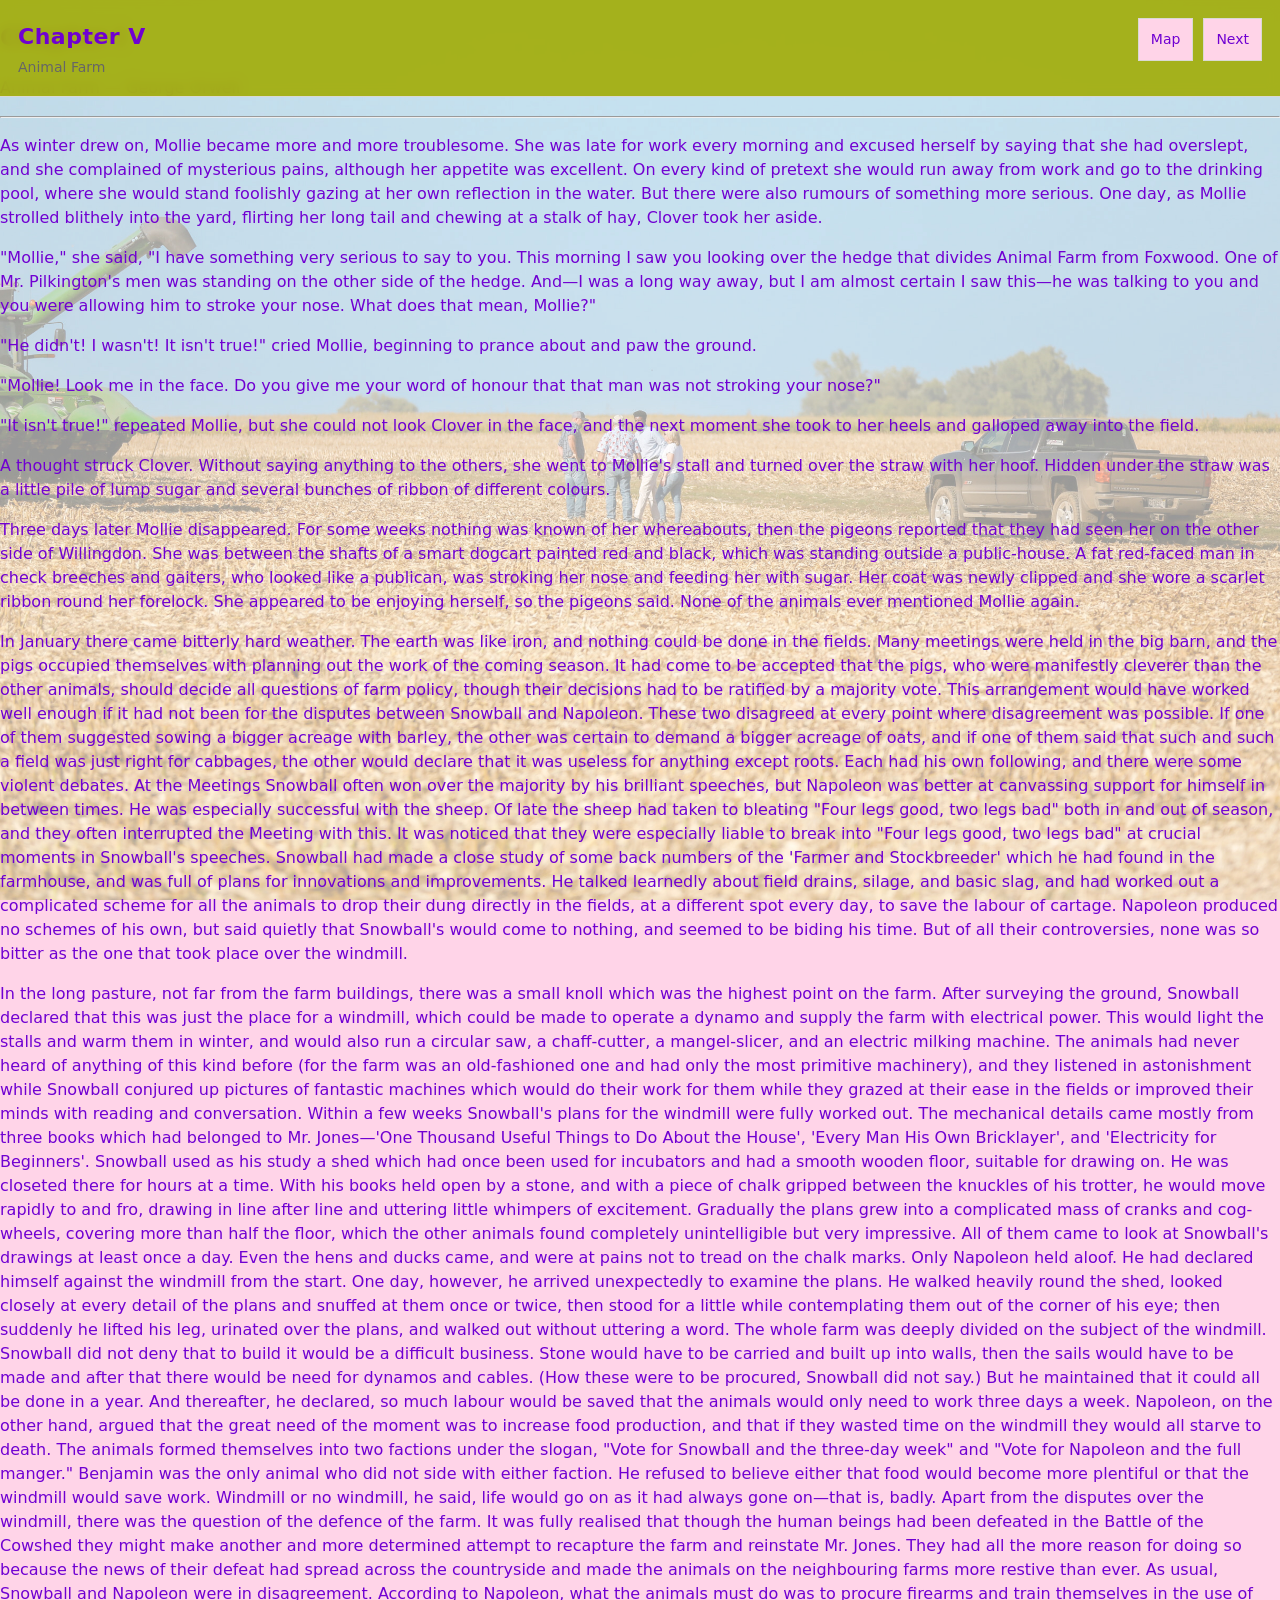
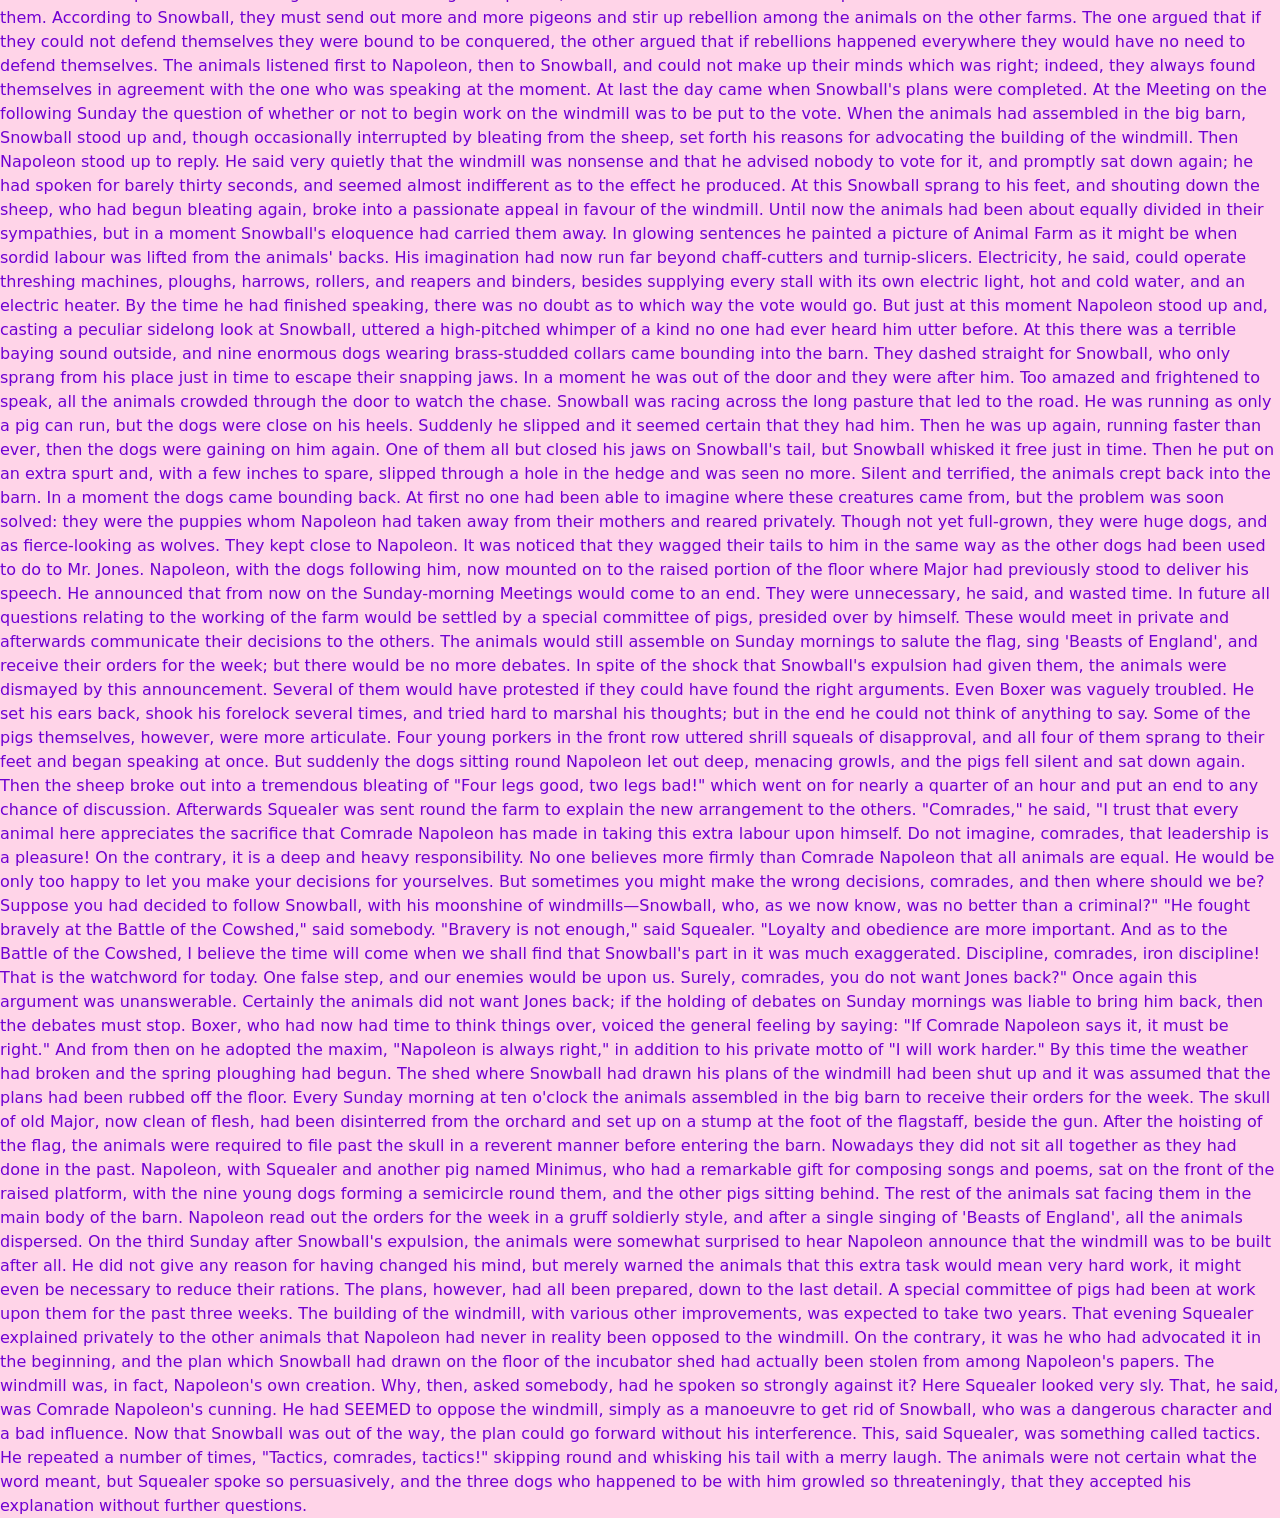
<file: zine/text-e.html>
<!doctype html>
<html lang="en">
<head>
  <meta charset="utf-8" />
  <meta name="viewport" content="width=device-width, initial-scale=1" />
  <title>Animal Farm</title>
  <link rel="stylesheet" href="../assets/site.css">
</head>
<body>
  <div class="wrap">
    <div class="topbar">
      <div class="brand">
        <h1>Chapter V</h1>
        <p>Animal Farm</p>
      </div>
      <div class="nav">
        <a class="btn" href="../index.html">Map</a>
        <a class="btn" href="text-b.html">Next</a>
      </div>
    </div>

    <div class="card">
      <h2>Chapter I</h2>
      <p class="small">Animal Farm — George Orwell</p>
      <hr>

      <p></p>
      <p>As winter drew on, Mollie became more and more troublesome. She was late for work every morning and excused herself by saying that she had overslept, and she complained of mysterious pains, although her appetite was excellent. On every kind of pretext she would run away from work and go to the drinking pool, where she would stand foolishly gazing at her own reflection in the water. But there were also rumours of something more serious. One day, as Mollie strolled blithely into the yard, flirting her long tail and chewing at a stalk of hay, Clover took her aside.</p>
      <p>"Mollie," she said, "I have something very serious to say to you. This morning I saw you looking over the hedge that divides Animal Farm from Foxwood. One of Mr. Pilkington's men was standing on the other side of the hedge. And—I was a long way away, but I am almost certain I saw this—he was talking to you and you were allowing him to stroke your nose. What does that mean, Mollie?"</p>
      <p>"He didn't! I wasn't! It isn't true!" cried Mollie, beginning to prance about and paw the ground.</p>
      <p>"Mollie! Look me in the face. Do you give me your word of honour that that man was not stroking your nose?"</p>
      <p>"It isn't true!" repeated Mollie, but she could not look Clover in the face, and the next moment she took to her heels and galloped away into the field.</p>
      <p>A thought struck Clover. Without saying anything to the others, she went to Mollie's stall and turned over the straw with her hoof. Hidden under the straw was a little pile of lump sugar and several bunches of ribbon of different colours.</p>
      <p>Three days later Mollie disappeared. For some weeks nothing was known of her whereabouts, then the pigeons reported that they had seen her on the other side of Willingdon. She was between the shafts of a smart dogcart painted red and black, which was standing outside a public-house. A fat red-faced man in check breeches and gaiters, who looked like a publican, was stroking her nose and feeding her with sugar. Her coat was newly clipped and she wore a scarlet ribbon round her forelock. She appeared to be enjoying herself, so the pigeons said. None of the animals ever mentioned Mollie again.</p>
      <p>In January there came bitterly hard weather. The earth was like iron, and nothing could be done in the fields. Many meetings were held in the big barn, and the pigs occupied themselves with planning out the work of the coming season. It had come to be accepted that the pigs, who were manifestly cleverer than the other animals, should decide all questions of farm policy, though their decisions had to be ratified by a majority vote. This arrangement would have worked well enough if it had not been for the disputes between Snowball and Napoleon. These two disagreed at every point where disagreement was possible. If one of them suggested sowing a bigger acreage with barley, the other was certain to demand a bigger acreage of oats, and if one of them said that such and such a field was just right for cabbages, the other would declare that it was useless for anything except roots. Each had his own following, and there were some violent debates. At the Meetings Snowball often won over the majority by his brilliant speeches, but Napoleon was better at canvassing support for himself in between times. He was especially successful with the sheep. Of late the sheep had taken to bleating "Four legs good, two legs bad" both in and out of season, and they often interrupted the Meeting with this. It was noticed that they were especially liable to break into "Four legs good, two legs bad" at crucial moments in Snowball's speeches. Snowball had made a close study of some back numbers of the 'Farmer and Stockbreeder' which he had found in the farmhouse, and was full of plans for innovations and improvements. He talked learnedly about field drains, silage, and basic slag, and had worked out a complicated scheme for all the animals to drop their dung directly in the fields, at a different spot every day, to save the labour of cartage. Napoleon produced no schemes of his own, but said quietly that Snowball's would come to nothing, and seemed to be biding his time. But of all their controversies, none was so bitter as the one that took place over the windmill.</p>
      <p>In the long pasture, not far from the farm buildings, there was a small knoll which was the highest point on the farm. After surveying the ground, Snowball declared that this was just the place for a windmill, which could be made to operate a dynamo and supply the farm with electrical power. This would light the stalls and warm them in winter, and would also run a circular saw, a chaff-cutter, a mangel-slicer, and an electric milking machine. The animals had never heard of anything of this kind before (for the farm was an old-fashioned one and had only the most primitive machinery), and they listened in astonishment while Snowball conjured up pictures of fantastic machines which would do their work for them while they grazed at their ease in the fields or improved their minds with reading and conversation.

Within a few weeks Snowball's plans for the windmill were fully worked out. The mechanical details came mostly from three books which had belonged to Mr. Jones—'One Thousand Useful Things to Do About the House', 'Every Man His Own Bricklayer', and 'Electricity for Beginners'. Snowball used as his study a shed which had once been used for incubators and had a smooth wooden floor, suitable for drawing on. He was closeted there for hours at a time. With his books held open by a stone, and with a piece of chalk gripped between the knuckles of his trotter, he would move rapidly to and fro, drawing in line after line and uttering little whimpers of excitement. Gradually the plans grew into a complicated mass of cranks and cog-wheels, covering more than half the floor, which the other animals found completely unintelligible but very impressive. All of them came to look at Snowball's drawings at least once a day. Even the hens and ducks came, and were at pains not to tread on the chalk marks. Only Napoleon held aloof. He had declared himself against the windmill from the start. One day, however, he arrived unexpectedly to examine the plans. He walked heavily round the shed, looked closely at every detail of the plans and snuffed at them once or twice, then stood for a little while contemplating them out of the corner of his eye; then suddenly he lifted his leg, urinated over the plans, and walked out without uttering a word.

The whole farm was deeply divided on the subject of the windmill. Snowball did not deny that to build it would be a difficult business. Stone would have to be carried and built up into walls, then the sails would have to be made and after that there would be need for dynamos and cables. (How these were to be procured, Snowball did not say.) But he maintained that it could all be done in a year. And thereafter, he declared, so much labour would be saved that the animals would only need to work three days a week. Napoleon, on the other hand, argued that the great need of the moment was to increase food production, and that if they wasted time on the windmill they would all starve to death. The animals formed themselves into two factions under the slogan, "Vote for Snowball and the three-day week" and "Vote for Napoleon and the full manger." Benjamin was the only animal who did not side with either faction. He refused to believe either that food would become more plentiful or that the windmill would save work. Windmill or no windmill, he said, life would go on as it had always gone on—that is, badly.

Apart from the disputes over the windmill, there was the question of the defence of the farm. It was fully realised that though the human beings had been defeated in the Battle of the Cowshed they might make another and more determined attempt to recapture the farm and reinstate Mr. Jones. They had all the more reason for doing so because the news of their defeat had spread across the countryside and made the animals on the neighbouring farms more restive than ever. As usual, Snowball and Napoleon were in disagreement. According to Napoleon, what the animals must do was to procure firearms and train themselves in the use of them. According to Snowball, they must send out more and more pigeons and stir up rebellion among the animals on the other farms. The one argued that if they could not defend themselves they were bound to be conquered, the other argued that if rebellions happened everywhere they would have no need to defend themselves. The animals listened first to Napoleon, then to Snowball, and could not make up their minds which was right; indeed, they always found themselves in agreement with the one who was speaking at the moment.

At last the day came when Snowball's plans were completed. At the Meeting on the following Sunday the question of whether or not to begin work on the windmill was to be put to the vote. When the animals had assembled in the big barn, Snowball stood up and, though occasionally interrupted by bleating from the sheep, set forth his reasons for advocating the building of the windmill. Then Napoleon stood up to reply. He said very quietly that the windmill was nonsense and that he advised nobody to vote for it, and promptly sat down again; he had spoken for barely thirty seconds, and seemed almost indifferent as to the effect he produced. At this Snowball sprang to his feet, and shouting down the sheep, who had begun bleating again, broke into a passionate appeal in favour of the windmill. Until now the animals had been about equally divided in their sympathies, but in a moment Snowball's eloquence had carried them away. In glowing sentences he painted a picture of Animal Farm as it might be when sordid labour was lifted from the animals' backs. His imagination had now run far beyond chaff-cutters and turnip-slicers. Electricity, he said, could operate threshing machines, ploughs, harrows, rollers, and reapers and binders, besides supplying every stall with its own electric light, hot and cold water, and an electric heater. By the time he had finished speaking, there was no doubt as to which way the vote would go. But just at this moment Napoleon stood up and, casting a peculiar sidelong look at Snowball, uttered a high-pitched whimper of a kind no one had ever heard him utter before.

At this there was a terrible baying sound outside, and nine enormous dogs wearing brass-studded collars came bounding into the barn. They dashed straight for Snowball, who only sprang from his place just in time to escape their snapping jaws. In a moment he was out of the door and they were after him. Too amazed and frightened to speak, all the animals crowded through the door to watch the chase. Snowball was racing across the long pasture that led to the road. He was running as only a pig can run, but the dogs were close on his heels. Suddenly he slipped and it seemed certain that they had him. Then he was up again, running faster than ever, then the dogs were gaining on him again. One of them all but closed his jaws on Snowball's tail, but Snowball whisked it free just in time. Then he put on an extra spurt and, with a few inches to spare, slipped through a hole in the hedge and was seen no more.

Silent and terrified, the animals crept back into the barn. In a moment the dogs came bounding back. At first no one had been able to imagine where these creatures came from, but the problem was soon solved: they were the puppies whom Napoleon had taken away from their mothers and reared privately. Though not yet full-grown, they were huge dogs, and as fierce-looking as wolves. They kept close to Napoleon. It was noticed that they wagged their tails to him in the same way as the other dogs had been used to do to Mr. Jones.

Napoleon, with the dogs following him, now mounted on to the raised portion of the floor where Major had previously stood to deliver his speech. He announced that from now on the Sunday-morning Meetings would come to an end. They were unnecessary, he said, and wasted time. In future all questions relating to the working of the farm would be settled by a special committee of pigs, presided over by himself. These would meet in private and afterwards communicate their decisions to the others. The animals would still assemble on Sunday mornings to salute the flag, sing 'Beasts of England', and receive their orders for the week; but there would be no more debates.

In spite of the shock that Snowball's expulsion had given them, the animals were dismayed by this announcement. Several of them would have protested if they could have found the right arguments. Even Boxer was vaguely troubled. He set his ears back, shook his forelock several times, and tried hard to marshal his thoughts; but in the end he could not think of anything to say. Some of the pigs themselves, however, were more articulate. Four young porkers in the front row uttered shrill squeals of disapproval, and all four of them sprang to their feet and began speaking at once. But suddenly the dogs sitting round Napoleon let out deep, menacing growls, and the pigs fell silent and sat down again. Then the sheep broke out into a tremendous bleating of "Four legs good, two legs bad!" which went on for nearly a quarter of an hour and put an end to any chance of discussion.

Afterwards Squealer was sent round the farm to explain the new arrangement to the others.

"Comrades," he said, "I trust that every animal here appreciates the sacrifice that Comrade Napoleon has made in taking this extra labour upon himself. Do not imagine, comrades, that leadership is a pleasure! On the contrary, it is a deep and heavy responsibility. No one believes more firmly than Comrade Napoleon that all animals are equal. He would be only too happy to let you make your decisions for yourselves. But sometimes you might make the wrong decisions, comrades, and then where should we be? Suppose you had decided to follow Snowball, with his moonshine of windmills—Snowball, who, as we now know, was no better than a criminal?"

"He fought bravely at the Battle of the Cowshed," said somebody.

"Bravery is not enough," said Squealer. "Loyalty and obedience are more important. And as to the Battle of the Cowshed, I believe the time will come when we shall find that Snowball's part in it was much exaggerated. Discipline, comrades, iron discipline! That is the watchword for today. One false step, and our enemies would be upon us. Surely, comrades, you do not want Jones back?"

Once again this argument was unanswerable. Certainly the animals did not want Jones back; if the holding of debates on Sunday mornings was liable to bring him back, then the debates must stop. Boxer, who had now had time to think things over, voiced the general feeling by saying: "If Comrade Napoleon says it, it must be right." And from then on he adopted the maxim, "Napoleon is always right," in addition to his private motto of "I will work harder."

By this time the weather had broken and the spring ploughing had begun. The shed where Snowball had drawn his plans of the windmill had been shut up and it was assumed that the plans had been rubbed off the floor. Every Sunday morning at ten o'clock the animals assembled in the big barn to receive their orders for the week. The skull of old Major, now clean of flesh, had been disinterred from the orchard and set up on a stump at the foot of the flagstaff, beside the gun. After the hoisting of the flag, the animals were required to file past the skull in a reverent manner before entering the barn. Nowadays they did not sit all together as they had done in the past. Napoleon, with Squealer and another pig named Minimus, who had a remarkable gift for composing songs and poems, sat on the front of the raised platform, with the nine young dogs forming a semicircle round them, and the other pigs sitting behind. The rest of the animals sat facing them in the main body of the barn. Napoleon read out the orders for the week in a gruff soldierly style, and after a single singing of 'Beasts of England', all the animals dispersed.

On the third Sunday after Snowball's expulsion, the animals were somewhat surprised to hear Napoleon announce that the windmill was to be built after all. He did not give any reason for having changed his mind, but merely warned the animals that this extra task would mean very hard work, it might even be necessary to reduce their rations. The plans, however, had all been prepared, down to the last detail. A special committee of pigs had been at work upon them for the past three weeks. The building of the windmill, with various other improvements, was expected to take two years.

That evening Squealer explained privately to the other animals that Napoleon had never in reality been opposed to the windmill. On the contrary, it was he who had advocated it in the beginning, and the plan which Snowball had drawn on the floor of the incubator shed had actually been stolen from among Napoleon's papers. The windmill was, in fact, Napoleon's own creation. Why, then, asked somebody, had he spoken so strongly against it? Here Squealer looked very sly. That, he said, was Comrade Napoleon's cunning. He had SEEMED to oppose the windmill, simply as a manoeuvre to get rid of Snowball, who was a dangerous character and a bad influence. Now that Snowball was out of the way, the plan could go forward without his interference. This, said Squealer, was something called tactics. He repeated a number of times, "Tactics, comrades, tactics!" skipping round and whisking his tail with a merry laugh. The animals were not certain what the word meant, but Squealer spoke so persuasively, and the three dogs who happened to be with him growled so threateningly, that they accepted his explanation without further questions.</p>

    </div>
  </div>
</body>
</html>
</file>
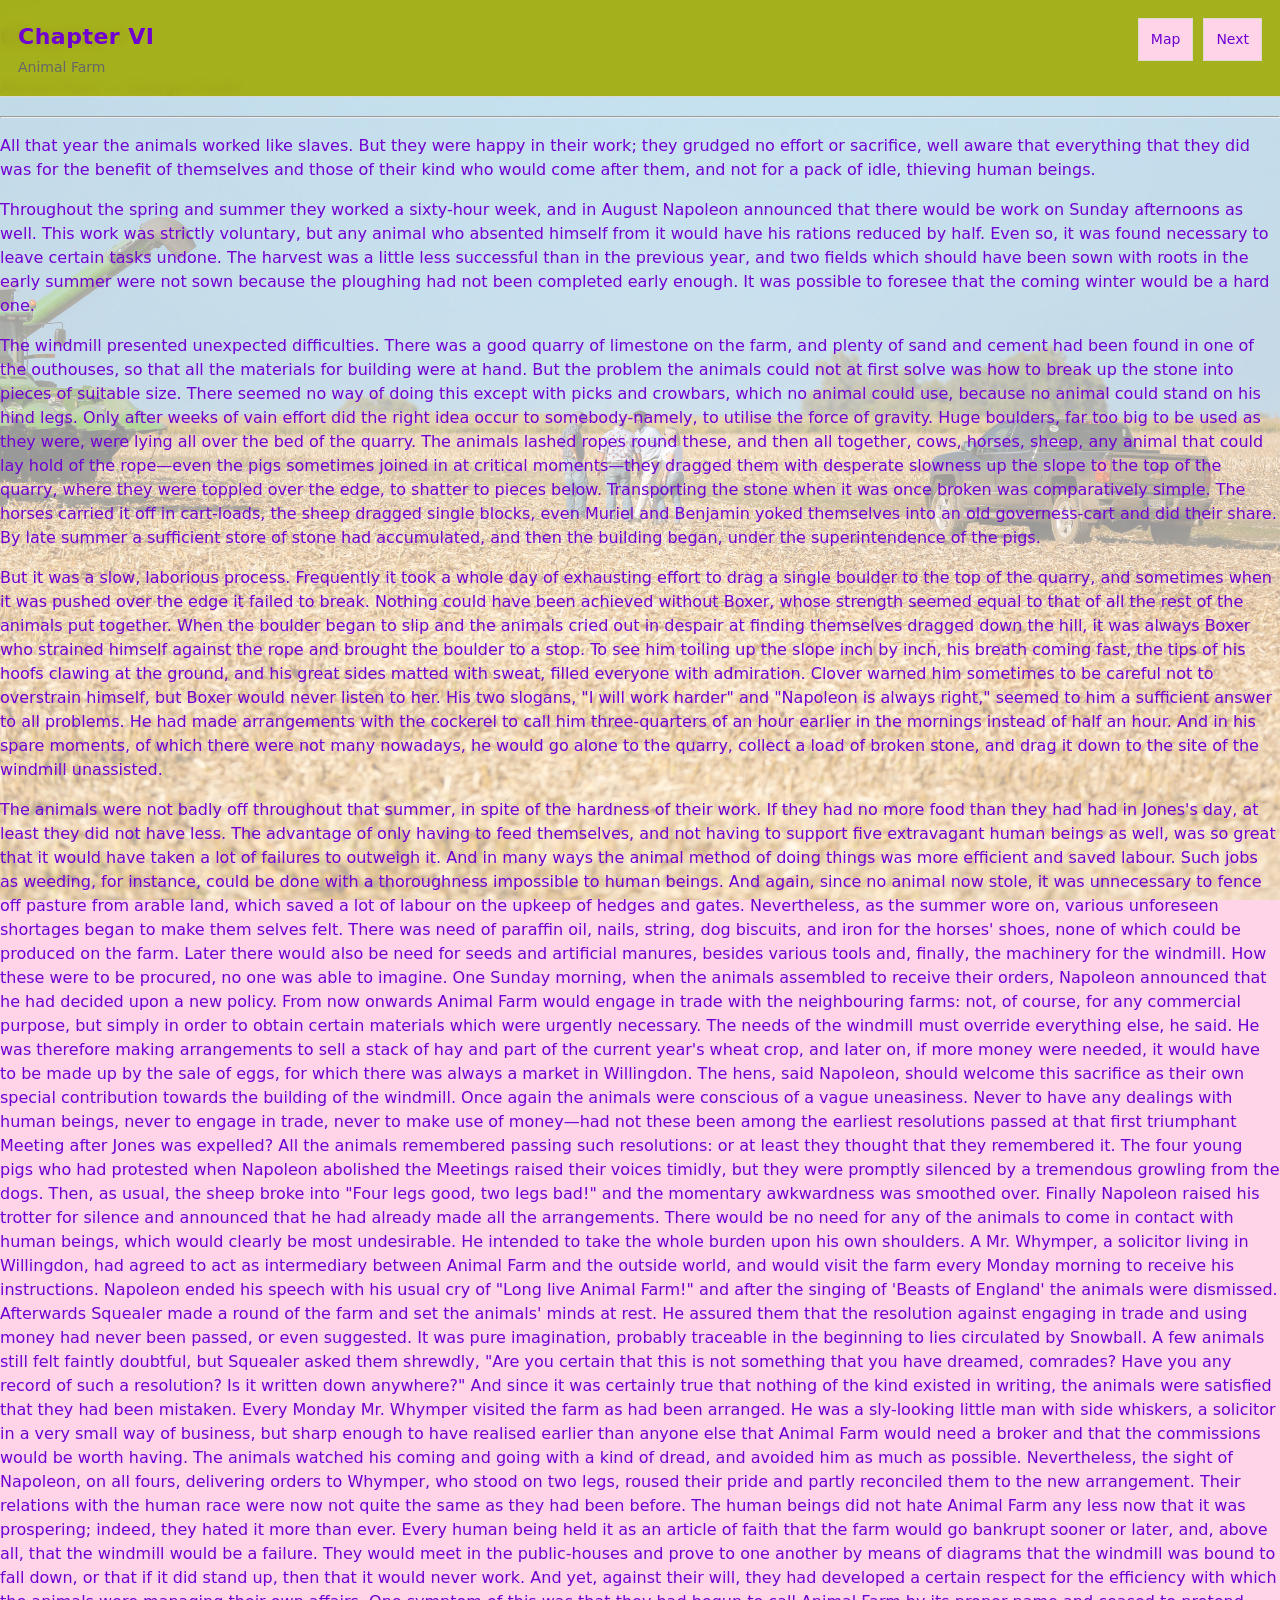
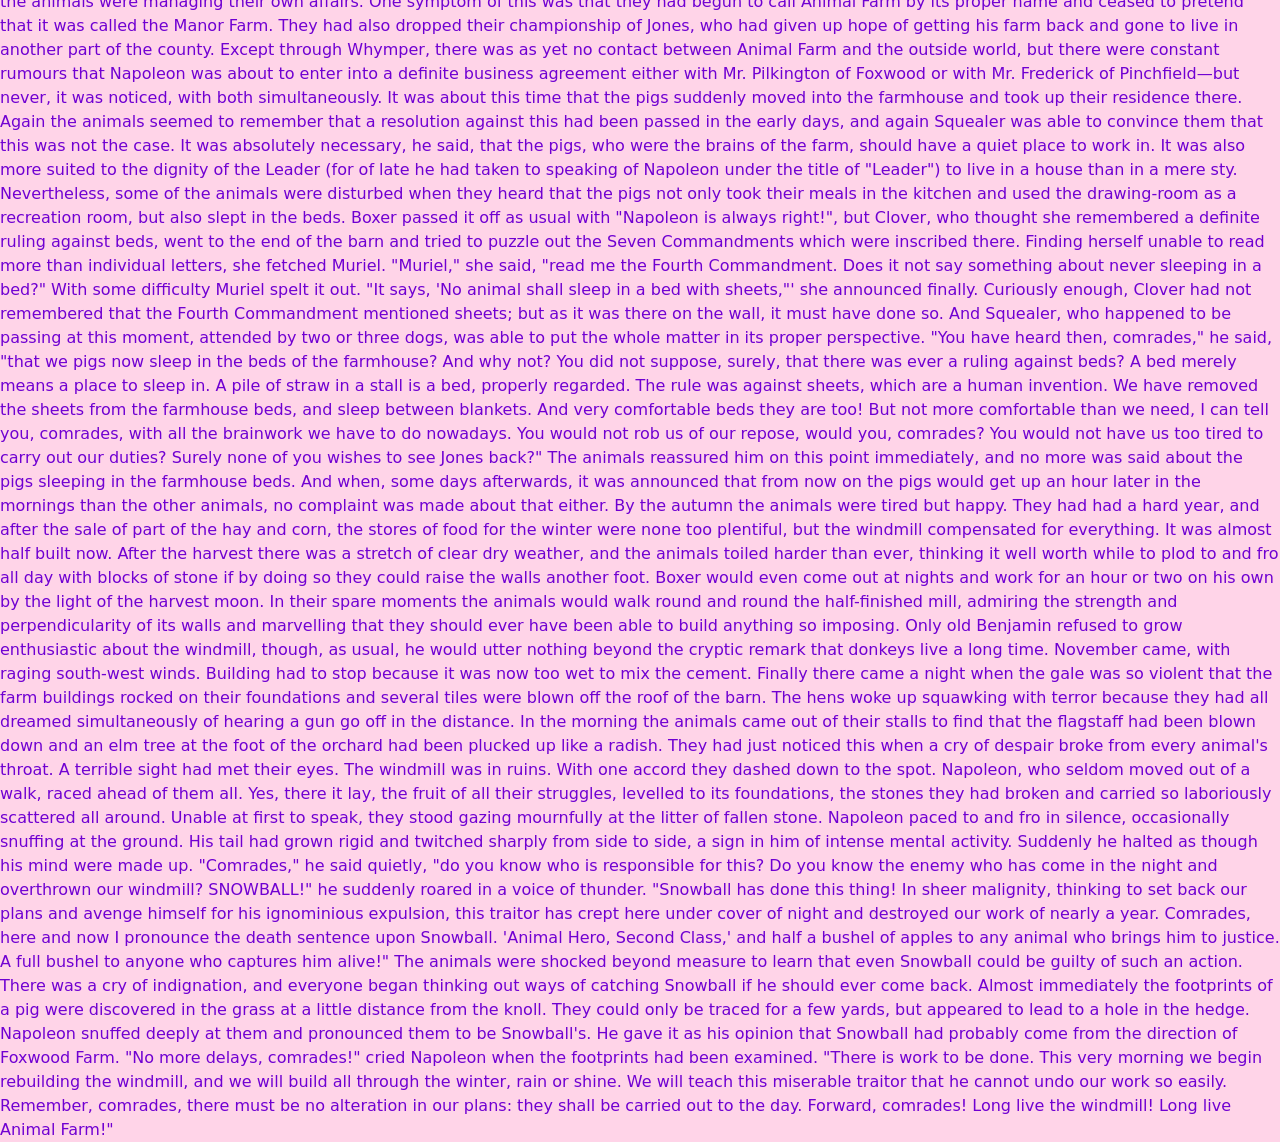
<file: zine/text-f.html>
<!doctype html>
<html lang="en">
<head>
  <meta charset="utf-8" />
  <meta name="viewport" content="width=device-width, initial-scale=1" />
  <title>Animal Farm</title>
  <link rel="stylesheet" href="../assets/site.css">
</head>
<body>
  <div class="wrap">
    <div class="topbar">
      <div class="brand">
        <h1>Chapter VI</h1>
        <p>Animal Farm</p>
      </div>
      <div class="nav">
        <a class="btn" href="../index.html">Map</a>
    
        <a class="btn" href="text-b.html">Next</a>
      </div>
    </div>

    <div class="card">
      <h2>Chapter I</h2>
      <p class="small">Animal Farm — George Orwell</p>
      <hr>

      <p>All that year the animals worked like slaves. But they were happy in their work; they grudged no effort or sacrifice, well aware that everything that they did was for the benefit of themselves and those of their kind who would come after them, and not for a pack of idle, thieving human beings.</p>
      <p>Throughout the spring and summer they worked a sixty-hour week, and in August Napoleon announced that there would be work on Sunday afternoons as well. This work was strictly voluntary, but any animal who absented himself from it would have his rations reduced by half. Even so, it was found necessary to leave certain tasks undone. The harvest was a little less successful than in the previous year, and two fields which should have been sown with roots in the early summer were not sown because the ploughing had not been completed early enough. It was possible to foresee that the coming winter would be a hard one.</p>
      <p>The windmill presented unexpected difficulties. There was a good quarry of limestone on the farm, and plenty of sand and cement had been found in one of the outhouses, so that all the materials for building were at hand. But the problem the animals could not at first solve was how to break up the stone into pieces of suitable size. There seemed no way of doing this except with picks and crowbars, which no animal could use, because no animal could stand on his hind legs. Only after weeks of vain effort did the right idea occur to somebody-namely, to utilise the force of gravity. Huge boulders, far too big to be used as they were, were lying all over the bed of the quarry. The animals lashed ropes round these, and then all together, cows, horses, sheep, any animal that could lay hold of the rope—even the pigs sometimes joined in at critical moments—they dragged them with desperate slowness up the slope to the top of the quarry, where they were toppled over the edge, to shatter to pieces below. Transporting the stone when it was once broken was comparatively simple. The horses carried it off in cart-loads, the sheep dragged single blocks, even Muriel and Benjamin yoked themselves into an old governess-cart and did their share. By late summer a sufficient store of stone had accumulated, and then the building began, under the superintendence of the pigs.</p>
      <p>But it was a slow, laborious process. Frequently it took a whole day of exhausting effort to drag a single boulder to the top of the quarry, and sometimes when it was pushed over the edge it failed to break. Nothing could have been achieved without Boxer, whose strength seemed equal to that of all the rest of the animals put together. When the boulder began to slip and the animals cried out in despair at finding themselves dragged down the hill, it was always Boxer who strained himself against the rope and brought the boulder to a stop. To see him toiling up the slope inch by inch, his breath coming fast, the tips of his hoofs clawing at the ground, and his great sides matted with sweat, filled everyone with admiration. Clover warned him sometimes to be careful not to overstrain himself, but Boxer would never listen to her. His two slogans, "I will work harder" and "Napoleon is always right," seemed to him a sufficient answer to all problems. He had made arrangements with the cockerel to call him three-quarters of an hour earlier in the mornings instead of half an hour. And in his spare moments, of which there were not many nowadays, he would go alone to the quarry, collect a load of broken stone, and drag it down to the site of the windmill unassisted.</p>
      <p>The animals were not badly off throughout that summer, in spite of the hardness of their work. If they had no more food than they had had in Jones's day, at least they did not have less. The advantage of only having to feed themselves, and not having to support five extravagant human beings as well, was so great that it would have taken a lot of failures to outweigh it. And in many ways the animal method of doing things was more efficient and saved labour. Such jobs as weeding, for instance, could be done with a thoroughness impossible to human beings. And again, since no animal now stole, it was unnecessary to fence off pasture from arable land, which saved a lot of labour on the upkeep of hedges and gates. Nevertheless, as the summer wore on, various unforeseen shortages began to make them selves felt. There was need of paraffin oil, nails, string, dog biscuits, and iron for the horses' shoes, none of which could be produced on the farm. Later there would also be need for seeds and artificial manures, besides various tools and, finally, the machinery for the windmill. How these were to be procured, no one was able to imagine.

One Sunday morning, when the animals assembled to receive their orders, Napoleon announced that he had decided upon a new policy. From now onwards Animal Farm would engage in trade with the neighbouring farms: not, of course, for any commercial purpose, but simply in order to obtain certain materials which were urgently necessary. The needs of the windmill must override everything else, he said. He was therefore making arrangements to sell a stack of hay and part of the current year's wheat crop, and later on, if more money were needed, it would have to be made up by the sale of eggs, for which there was always a market in Willingdon. The hens, said Napoleon, should welcome this sacrifice as their own special contribution towards the building of the windmill.

Once again the animals were conscious of a vague uneasiness. Never to have any dealings with human beings, never to engage in trade, never to make use of money—had not these been among the earliest resolutions passed at that first triumphant Meeting after Jones was expelled? All the animals remembered passing such resolutions: or at least they thought that they remembered it. The four young pigs who had protested when Napoleon abolished the Meetings raised their voices timidly, but they were promptly silenced by a tremendous growling from the dogs. Then, as usual, the sheep broke into "Four legs good, two legs bad!" and the momentary awkwardness was smoothed over. Finally Napoleon raised his trotter for silence and announced that he had already made all the arrangements. There would be no need for any of the animals to come in contact with human beings, which would clearly be most undesirable. He intended to take the whole burden upon his own shoulders. A Mr. Whymper, a solicitor living in Willingdon, had agreed to act as intermediary between Animal Farm and the outside world, and would visit the farm every Monday morning to receive his instructions. Napoleon ended his speech with his usual cry of "Long live Animal Farm!" and after the singing of 'Beasts of England' the animals were dismissed.

Afterwards Squealer made a round of the farm and set the animals' minds at rest. He assured them that the resolution against engaging in trade and using money had never been passed, or even suggested. It was pure imagination, probably traceable in the beginning to lies circulated by Snowball. A few animals still felt faintly doubtful, but Squealer asked them shrewdly, "Are you certain that this is not something that you have dreamed, comrades? Have you any record of such a resolution? Is it written down anywhere?" And since it was certainly true that nothing of the kind existed in writing, the animals were satisfied that they had been mistaken.

Every Monday Mr. Whymper visited the farm as had been arranged. He was a sly-looking little man with side whiskers, a solicitor in a very small way of business, but sharp enough to have realised earlier than anyone else that Animal Farm would need a broker and that the commissions would be worth having. The animals watched his coming and going with a kind of dread, and avoided him as much as possible. Nevertheless, the sight of Napoleon, on all fours, delivering orders to Whymper, who stood on two legs, roused their pride and partly reconciled them to the new arrangement. Their relations with the human race were now not quite the same as they had been before. The human beings did not hate Animal Farm any less now that it was prospering; indeed, they hated it more than ever. Every human being held it as an article of faith that the farm would go bankrupt sooner or later, and, above all, that the windmill would be a failure. They would meet in the public-houses and prove to one another by means of diagrams that the windmill was bound to fall down, or that if it did stand up, then that it would never work. And yet, against their will, they had developed a certain respect for the efficiency with which the animals were managing their own affairs. One symptom of this was that they had begun to call Animal Farm by its proper name and ceased to pretend that it was called the Manor Farm. They had also dropped their championship of Jones, who had given up hope of getting his farm back and gone to live in another part of the county. Except through Whymper, there was as yet no contact between Animal Farm and the outside world, but there were constant rumours that Napoleon was about to enter into a definite business agreement either with Mr. Pilkington of Foxwood or with Mr. Frederick of Pinchfield—but never, it was noticed, with both simultaneously.

It was about this time that the pigs suddenly moved into the farmhouse and took up their residence there. Again the animals seemed to remember that a resolution against this had been passed in the early days, and again Squealer was able to convince them that this was not the case. It was absolutely necessary, he said, that the pigs, who were the brains of the farm, should have a quiet place to work in. It was also more suited to the dignity of the Leader (for of late he had taken to speaking of Napoleon under the title of "Leader") to live in a house than in a mere sty. Nevertheless, some of the animals were disturbed when they heard that the pigs not only took their meals in the kitchen and used the drawing-room as a recreation room, but also slept in the beds. Boxer passed it off as usual with "Napoleon is always right!", but Clover, who thought she remembered a definite ruling against beds, went to the end of the barn and tried to puzzle out the Seven Commandments which were inscribed there. Finding herself unable to read more than individual letters, she fetched Muriel.

"Muriel," she said, "read me the Fourth Commandment. Does it not say something about never sleeping in a bed?"

With some difficulty Muriel spelt it out.

"It says, 'No animal shall sleep in a bed with sheets,"' she announced finally.

Curiously enough, Clover had not remembered that the Fourth Commandment mentioned sheets; but as it was there on the wall, it must have done so. And Squealer, who happened to be passing at this moment, attended by two or three dogs, was able to put the whole matter in its proper perspective.

"You have heard then, comrades," he said, "that we pigs now sleep in the beds of the farmhouse? And why not? You did not suppose, surely, that there was ever a ruling against beds? A bed merely means a place to sleep in. A pile of straw in a stall is a bed, properly regarded. The rule was against sheets, which are a human invention. We have removed the sheets from the farmhouse beds, and sleep between blankets. And very comfortable beds they are too! But not more comfortable than we need, I can tell you, comrades, with all the brainwork we have to do nowadays. You would not rob us of our repose, would you, comrades? You would not have us too tired to carry out our duties? Surely none of you wishes to see Jones back?"

The animals reassured him on this point immediately, and no more was said about the pigs sleeping in the farmhouse beds. And when, some days afterwards, it was announced that from now on the pigs would get up an hour later in the mornings than the other animals, no complaint was made about that either.

By the autumn the animals were tired but happy. They had had a hard year, and after the sale of part of the hay and corn, the stores of food for the winter were none too plentiful, but the windmill compensated for everything. It was almost half built now. After the harvest there was a stretch of clear dry weather, and the animals toiled harder than ever, thinking it well worth while to plod to and fro all day with blocks of stone if by doing so they could raise the walls another foot. Boxer would even come out at nights and work for an hour or two on his own by the light of the harvest moon. In their spare moments the animals would walk round and round the half-finished mill, admiring the strength and perpendicularity of its walls and marvelling that they should ever have been able to build anything so imposing. Only old Benjamin refused to grow enthusiastic about the windmill, though, as usual, he would utter nothing beyond the cryptic remark that donkeys live a long time.

November came, with raging south-west winds. Building had to stop because it was now too wet to mix the cement. Finally there came a night when the gale was so violent that the farm buildings rocked on their foundations and several tiles were blown off the roof of the barn. The hens woke up squawking with terror because they had all dreamed simultaneously of hearing a gun go off in the distance. In the morning the animals came out of their stalls to find that the flagstaff had been blown down and an elm tree at the foot of the orchard had been plucked up like a radish. They had just noticed this when a cry of despair broke from every animal's throat. A terrible sight had met their eyes. The windmill was in ruins.

With one accord they dashed down to the spot. Napoleon, who seldom moved out of a walk, raced ahead of them all. Yes, there it lay, the fruit of all their struggles, levelled to its foundations, the stones they had broken and carried so laboriously scattered all around. Unable at first to speak, they stood gazing mournfully at the litter of fallen stone. Napoleon paced to and fro in silence, occasionally snuffing at the ground. His tail had grown rigid and twitched sharply from side to side, a sign in him of intense mental activity. Suddenly he halted as though his mind were made up.

"Comrades," he said quietly, "do you know who is responsible for this? Do you know the enemy who has come in the night and overthrown our windmill? SNOWBALL!" he suddenly roared in a voice of thunder. "Snowball has done this thing! In sheer malignity, thinking to set back our plans and avenge himself for his ignominious expulsion, this traitor has crept here under cover of night and destroyed our work of nearly a year. Comrades, here and now I pronounce the death sentence upon Snowball. 'Animal Hero, Second Class,' and half a bushel of apples to any animal who brings him to justice. A full bushel to anyone who captures him alive!"

The animals were shocked beyond measure to learn that even Snowball could be guilty of such an action. There was a cry of indignation, and everyone began thinking out ways of catching Snowball if he should ever come back. Almost immediately the footprints of a pig were discovered in the grass at a little distance from the knoll. They could only be traced for a few yards, but appeared to lead to a hole in the hedge. Napoleon snuffed deeply at them and pronounced them to be Snowball's. He gave it as his opinion that Snowball had probably come from the direction of Foxwood Farm.

"No more delays, comrades!" cried Napoleon when the footprints had been examined. "There is work to be done. This very morning we begin rebuilding the windmill, and we will build all through the winter, rain or shine. We will teach this miserable traitor that he cannot undo our work so easily. Remember, comrades, there must be no alteration in our plans: they shall be carried out to the day. Forward, comrades! Long live the windmill! Long live Animal Farm!"</p>
      

    </div>
  </div>
</body>
</html>
</file>
<file: assets/site.css>
:root{
  --bg:#ffd4e8;
  --ink:#7000d2;
  --muted:#666;
  --line:#d9d9d2;
  --card:#ffd4e8;
}

*{ box-sizing:border-box; }

html,body{
  height:100%;
  margin:0;
}

body{
  background:var(--bg);
  color:var(--ink);
  font-family: system-ui, -apple-system, Segoe UI, Roboto, Arial, sans-serif;
  line-height:1.55;
}

a{ color:inherit; text-decoration:none; }
a:hover{ text-decoration:underline; }

/* ========================= */
/* LAYOUT */
/* ========================= */

.wrap{
  width:100%;
  height:100vh;
  margin:0;
  padding:0;
}

/* Topbar 悬浮 */
.topbar{
  position:fixed;
  top:0;
  left:0;
  right:0;
  z-index:10000;

  display:flex;
  justify-content:space-between;
  align-items:baseline;
  gap:16px;

  padding:18px;
  border-bottom:1px solid var(--line);

  background:rgba(162, 173, 10, 0.92);
  backdrop-filter:blur(6px);
}

.brand h1{
  font-size:22px;
  margin:0;
  letter-spacing:0.5px;
}

.brand p{
  margin:4px 0 0;
  font-size:14px;
  color:var(--muted);
}

.nav{
  display:flex;
  gap:10px;
  flex-wrap:wrap;
  font-size:14px;
}

/* ========================= */
/* MAP FULLSCREEN */
/* ========================= */

.map{
  position:relative;
  width:100%;
  height:100vh;
}

.mapboard{
  position:relative;
  width:100%;
  height:100%;
  overflow:hidden;
}

/* 地图背景 */
.mapbg{
  position:absolute;
  inset:0;
  z-index:0;

  background:
    radial-gradient(circle at 18% 22%, rgba(0,0,0,.08), transparent 40%),
    radial-gradient(circle at 82% 70%, rgba(0,0,0,.06), transparent 45%),
    repeating-linear-gradient(90deg, transparent 0 48px, rgba(0,0,0,0.02) 48px 49px),
    repeating-linear-gradient(0deg, transparent 0 48px, rgba(0,0,0,0.02) 48px 49px),
    url("farm/farm1.jpg");

  background-size: auto, auto, auto, auto, cover;
  background-position: center;
  background-repeat: no-repeat;
  background-blend-mode: multiply;

  transform: scale(1);
  transform-origin: var(--ox, 50%) var(--oy, 50%);
  transition: transform .35s ease;
}

.mapboard:hover .mapbg{
  transform: scale(1.12);
}

/* ========================= */
/* REGION CARDS */
/* ========================= */

.region{
  position:absolute;
  z-index:2;
  width:220px;

  background:rgba(255,255,255,0.86);
  border:1px solid var(--line);
  padding:8px;

  transition: transform .12s ease, border-color .12s ease;
}

.region:hover{
  z-index:9999;
  border-color:#bdbdb2;
}

/* 弹出媒体 */
.region .pop{
  position:absolute;
  left:70%;
  top:-10%;
  width:400px;
  height:320px;

  opacity:0;
  transform:translateY(8px) rotate(-2deg) scale(.98);
  pointer-events:none;

  border:1px solid rgba(0,0,0,.18);
  background:rgba(255,255,255,.55);
  backdrop-filter:blur(10px);
  box-shadow:0 18px 60px rgba(0,0,0,.22);

  transition:opacity .15s ease, transform .15s ease;
}

.region:hover .pop{
  opacity:1;
  transform:translateY(0) rotate(1.5deg) scale(1);
}

.region .pop img,
.region .pop video{
  width:100%;
  height: 100%;
  object-fit:cover;
  display:block;
}

/* ========================= */
/* BUTTONS */
/* ========================= */

.btn{
  display:inline-block;
  border:1px solid var(--line);
  background:var(--card);
  padding:10px 12px;
  font-size:14px;
}

.btn:hover{
  text-decoration:none;
  border-color:#bdbdb2;
}

/* ========================= */
/* MAP POSITIONS (往下挪避免被topbar盖住) */
/* ========================= */

.r1{ left:38px; top:110px; }
.r2{ left:280px; top:150px; }
.r3{ left:84px; top: 360px; }
.r4{ left:360px; top:370px; }
.r5{ left:150px; top:590px; }
.r6{ right:300px; top:220px; width:240px; }

/* ========================= */
/* CLEAN STYLE */
/* ========================= */

.card, .btn, .region, .pop{
  border-radius:0;
}

/* 隐藏底部 grid */
.grid{
  display:none;
}

/* 1 remove rounded corners everywhere */
.entry,
.date,
.ph,
.cap{
  border-radius:0 !important;
}

/* 2 remove the white bubble feeling */
.entry{
  background: transparent !important;   /* 不要白底 */
  border: 1px solid var(--line);
}

/* 可选 让 entryHead 也更干净 */
.entryHead{
  background: transparent !important;
}

/* date 不要白底胶囊 变成普通标签 */
.date{
  background: transparent !important;
  border: 1px solid var(--line);
  padding: 4px 0;
}

/* 3 caption 去掉黑色气泡 如果你也想要 */
.cap{
  background: transparent !important;
  color: var(--ink) !important;
  padding: 0 !important;
  left: 8px;
  bottom: 8px;
  backdrop-filter: none !important;
}

/* 4 图片框也直角 */
.ph{
  background: transparent;
}

.heroVideo{
  margin: 18px 0 22px;
  border: 1px solid var(--line);
  background: transparent;
}

.heroVideo video{
  width: 100%;
  height: auto;
  display: block;
}

/* 可选：让视频更像“横幅” */
.heroVideo.isBanner video{
  aspect-ratio: 16 / 9;
  object-fit: cover;
}

body{
  margin:0;
  color:var(--ink);
  font-family: system-ui, -apple-system, Segoe UI, Roboto, Arial, sans-serif;
  line-height:1.5;

  background-image: url("../assets/farm/farm17.jpg");
  background-size: cover;
  background-position: center;
  background-repeat: no-repeat;
  background-attachment: fixed;
}
</file>
